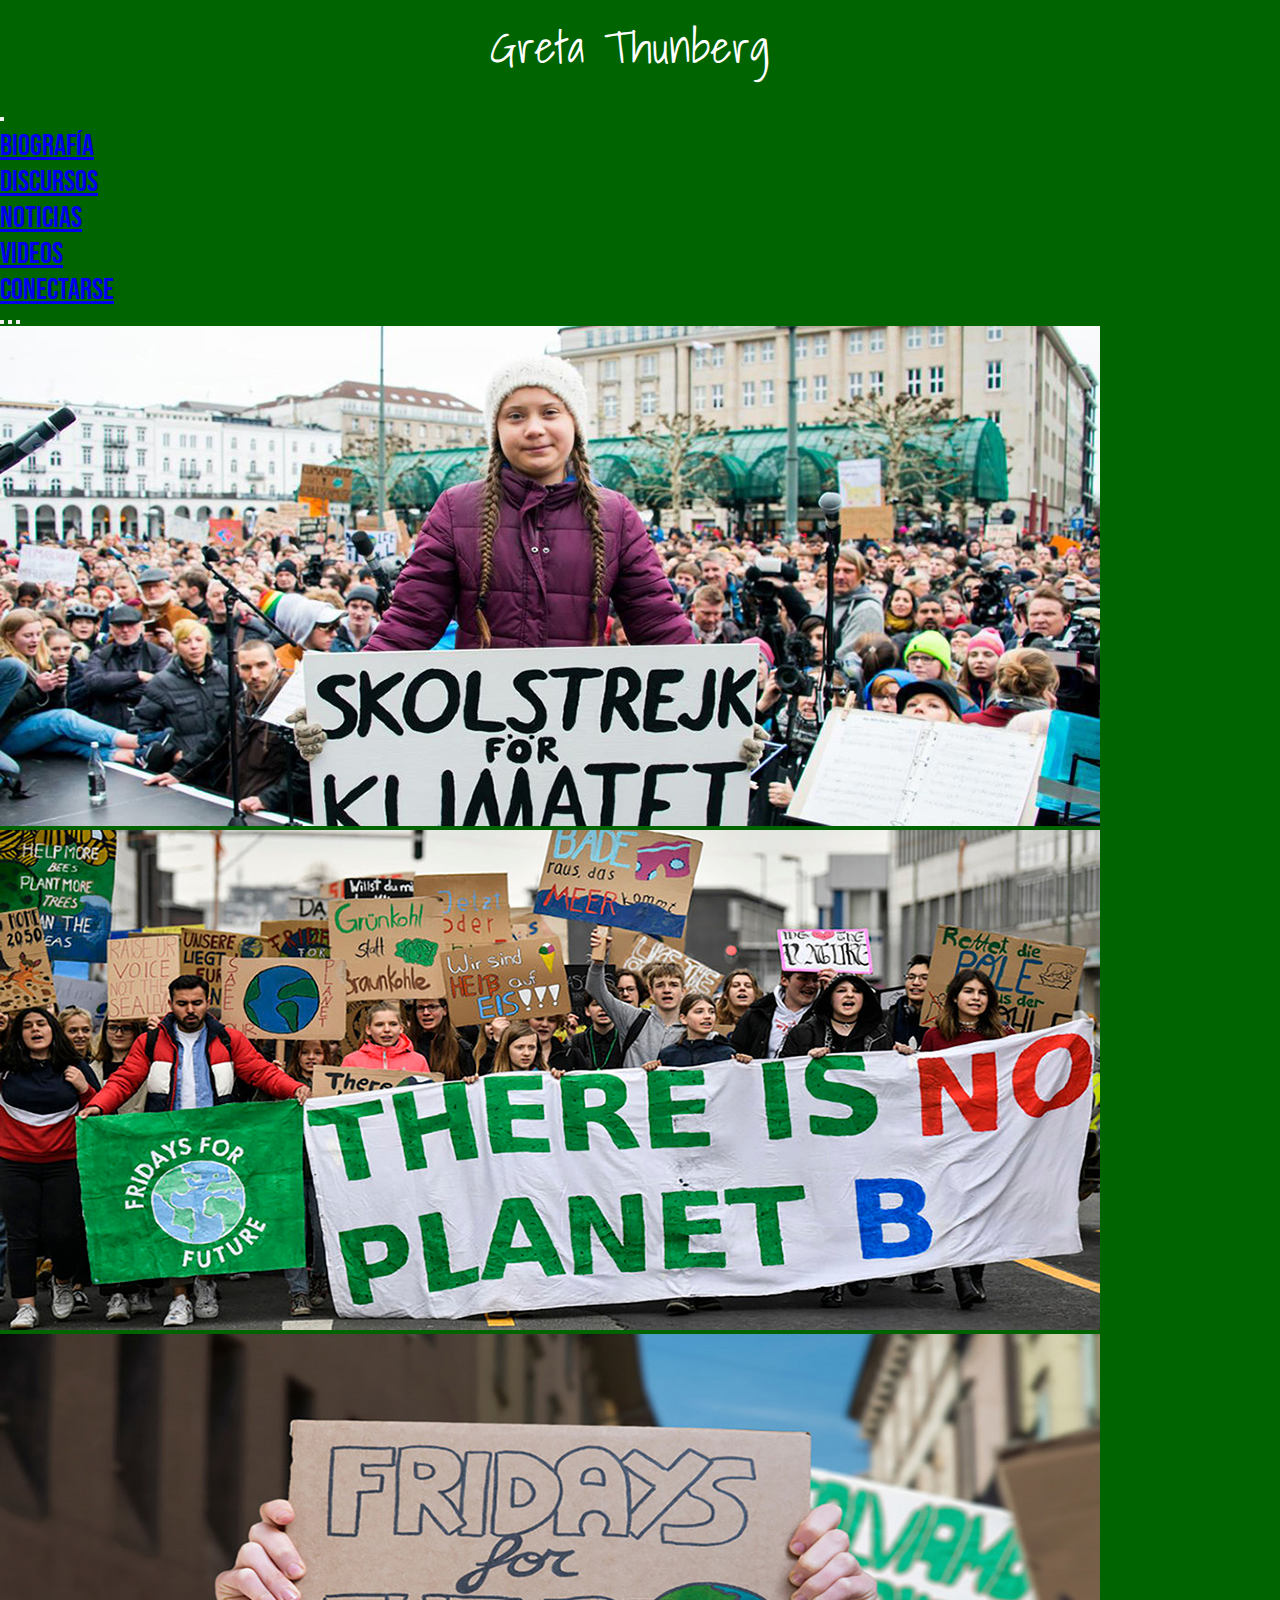
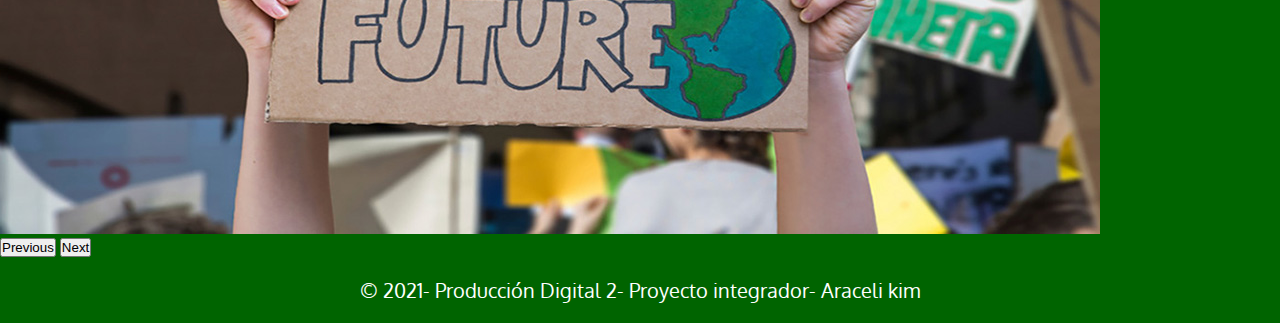
<file: index.html>
<!doctype html>
<html lang="en">
  <head>
    <meta charset="utf-8">
    <meta name="viewport" content="width=device-width, initial-scale=1">
    <link href="https://cdn.jsdelivr.net/npm/bootstrap@5.0.2/dist/css/bootstrap.min.css" rel="stylesheet" integrity="sha384-EVSTQN3/azprG1Anm3QDgpJLIm9Nao0Yz1ztcQTwFspd3yD65VohhpuuCOmLASjC" crossorigin="anonymous">
    <title>Greta Thunberg</title>
	<link href="estilos.css" rel="stylesheet" type="text/css">
	<link rel="preconnect" href="https://fonts.googleapis.com">
    <link rel="preconnect" href="https://fonts.gstatic.com" crossorigin>
    <link href="https://fonts.googleapis.com/css2?family=Bebas+Neue&family=Noto+Sans+JP:wght@500&family=Oxygen:wght@300&family=Shadows+Into+Light&display=swap" rel="stylesheet">
  </head>
<body>
<p class="titulo">Greta Thunberg</p>
<div class="container">
<div class="d-flex justify-content-center">
<div class="float-none">
<nav class="navbar navbar-expand-lg navbar-light" style="background-color:darkgreen;">
  <div class="container-fluid">
    <button class="navbar-toggler" type="button" data-bs-toggle="collapse" data-bs-target="#navbarNav" aria-controls="navbarNav" aria-expanded="false" aria-label="Toggle navigation">
      <span class="navbar-toggler-icon"></span>
    </button>
    <div class="collapse navbar-collapse" id="navbarNav">
      <ul class="navbar-nav">
        <li class="nav-item">
          <a class="nav-link" href="biografia.html">Biografía</a>
        </li>
        <li class="nav-item">
          <a class="nav-link" href="discursos.html">Discursos</a>
        </li>
        <li class="nav-item">
          <a class="nav-link" href="noticias.html">Noticias</a>
        </li>
        <li class="nav-item">
          <a class="nav-link" href="videos.html">Videos</a>
        </li>
		<li class="nav-item">
          <a class="nav-link" href="conectarse.html">Conectarse</a>
        </li>
      </ul>
    </div>
  </div>
</nav>
</div>
</div>
</div>

<div id="carouselExampleIndicators" class="carousel slide" data-bs-ride="carousel">
  <div class="carousel-indicators">
    <button type="button" data-bs-target="#carouselExampleIndicators" data-bs-slide-to="0" class="active" aria-current="true" aria-label="Slide 1"></button>
    <button type="button" data-bs-target="#carouselExampleIndicators" data-bs-slide-to="1" aria-label="Slide 2"></button>
    <button type="button" data-bs-target="#carouselExampleIndicators" data-bs-slide-to="2" aria-label="Slide 3"></button>
  </div>
  <div class="carousel-inner">
    <div class="carousel-item active">
      <img src="foto2.jpeg" class="d-block w-100" alt="foto1">
    </div>
    <div class="carousel-item">
      <img src="foto6.jpeg" class="d-block w-100" alt="foto2">
    </div>
    <div class="carousel-item">
      <img src="foto7.jpg" class="d-block w-100" alt="foto3">
    </div>
  </div>
  <button class="carousel-control-prev" type="button" data-bs-target="#carouselExampleIndicators" data-bs-slide="prev">
    <span class="carousel-control-prev-icon" aria-hidden="true"></span>
    <span class="visually-hidden">Previous</span>
  </button>
  <button class="carousel-control-next" type="button" data-bs-target="#carouselExampleIndicators" data-bs-slide="next">
    <span class="carousel-control-next-icon" aria-hidden="true"></span>
    <span class="visually-hidden">Next</span>
  </button>
	</div>

    <script src="https://cdn.jsdelivr.net/npm/bootstrap@5.0.2/dist/js/bootstrap.bundle.min.js" integrity="sha384-MrcW6ZMFYlzcLA8Nl+NtUVF0sA7MsXsP1UyJoMp4YLEuNSfAP+JcXn/tWtIaxVXM" crossorigin="anonymous"></script>


	
</body>
<footer>&copy 2021- Producción Digital 2- Proyecto integrador- Araceli kim</footer>
</html>
</file>
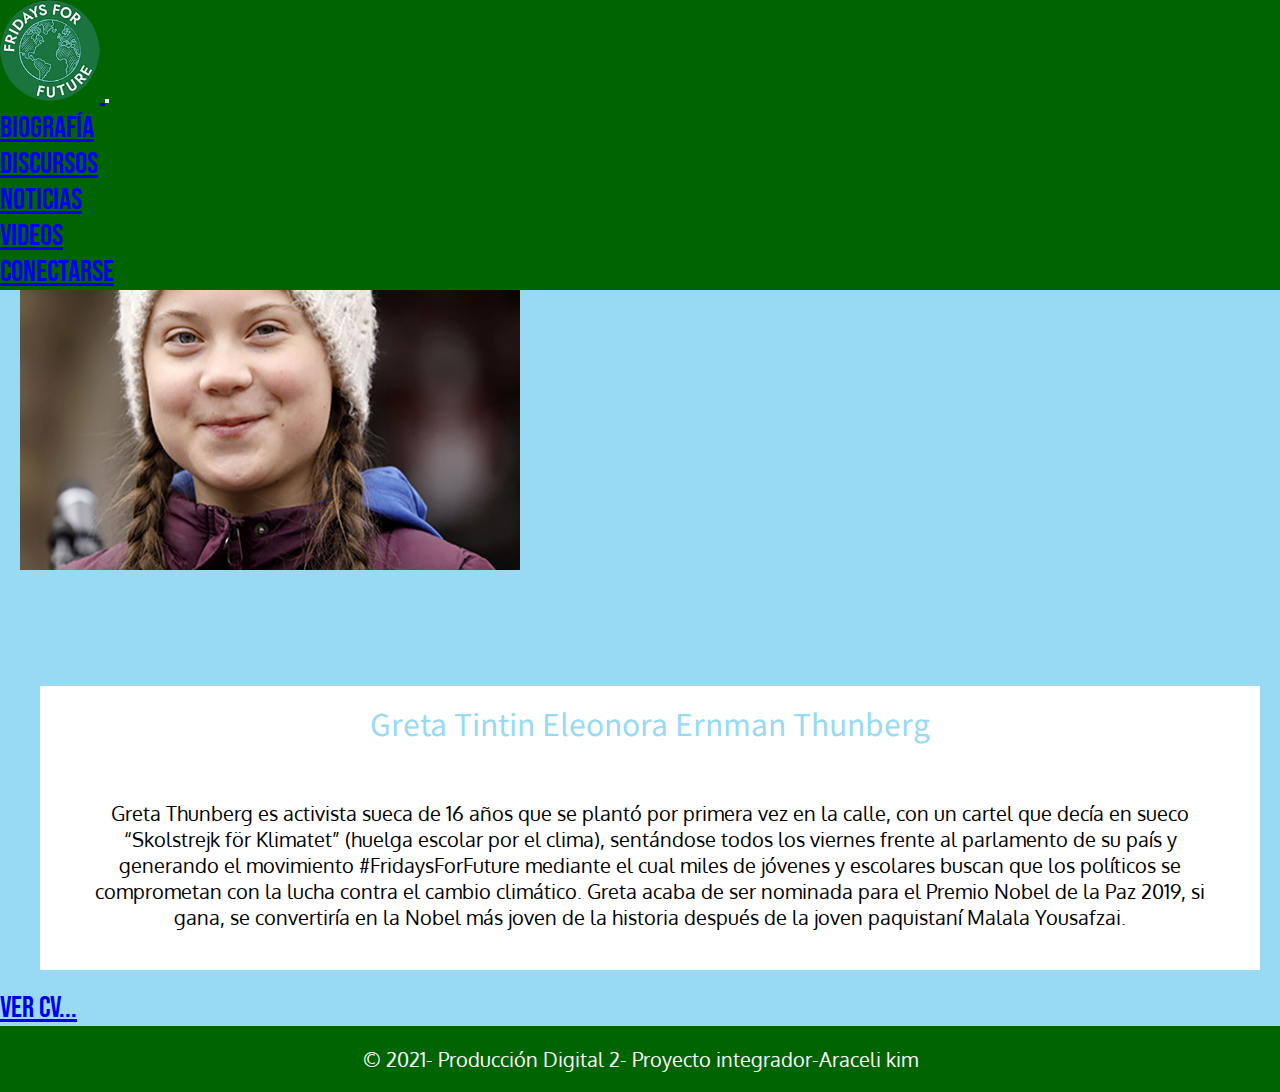
<file: biografia.html>
<!doctype html>
<html lang="en">
  <head>
    <meta charset="utf-8">
    <meta name="viewport" content="width=device-width, initial-scale=1">
    <link href="https://cdn.jsdelivr.net/npm/bootstrap@5.0.2/dist/css/bootstrap.min.css" rel="stylesheet" integrity="sha384-EVSTQN3/azprG1Anm3QDgpJLIm9Nao0Yz1ztcQTwFspd3yD65VohhpuuCOmLASjC" crossorigin="anonymous">
    <title>Greta Thunberg</title>
	<link href="estilos.css" rel="stylesheet" type="text/css">
	  
  </head>
<body class="bodybio">
<header>
<div class="container">
<div class="d-flex justify-content-center">
<div class="float-none">
<div class="position-relative">
<div class="position-absolute top-0 start-0 translate-middle">
</div>
<div class="float-none">
<nav class="navbar navbar-expand-lg navbar-light" style="background-color:darkgreen;">
  <div class="container-fluid">
	  	<a class="navbar-brand" href="index.html">
   <img src="fotopng.png" alt="foto" width="100" height="101">
</a>
    <button class="navbar-toggler" type="button" data-bs-toggle="collapse" data-bs-target="#navbarNav" aria-controls="navbarNav" aria-expanded="false" aria-label="Toggle navigation">
      <span class="navbar-toggler-icon"></span>
    </button>
    <div class="collapse navbar-collapse" id="navbarNav">
      <ul class="navbar-nav">
        <li class="nav-item">
          <a class="nav-link" href="biografia.html">Biografía</a>
        </li>
        <li class="nav-item">
          <a class="nav-link" href="discursos.html">Discursos</a>
        </li>
        <li class="nav-item">
          <a class="nav-link" href="noticias.html">Noticias</a>
        </li>
        <li class="nav-item">
          <a class="nav-link" href="videos.html">Videos</a>
        </li>
		<li class="nav-item">
          <a class="nav-link" href="conectarse.html">Conectarse</a>
        </li>
      </ul>
    </div>
  </div>
</nav>
</div>
</div>
</div>
</div>
</div>
</header>
<div class="container">

	<div class="bio">
	
    <div class="col container">
       <img src="foto3.jpg" alt="fotoo" class="img2">
    </div>
    <div class="col container p">
      <p class="p2">Greta Tintin Eleonora Ernman Thunberg</p>
    	<p class="p1">Greta Thunberg es activista sueca de 16 años que se plantó por primera vez en la calle, con un cartel que decía en sueco “Skolstrejk för Klimatet” (huelga escolar por el clima), sentándose todos los viernes frente al parlamento de su país y generando el movimiento #FridaysForFuture mediante el cual miles de jóvenes y escolares buscan que los políticos se comprometan con la lucha contra el cambio climático. 
		Greta acaba de ser nominada para el Premio Nobel de la Paz 2019, si gana, se convertiría en la Nobel más joven de la historia después de la joven paquistaní Malala Yousafzai.</p>
    </div>
    
  </div>
		<a class="btn btn-primary" href="curri.html" role="button">Ver CV...</a>

</div>

	<script src="https://cdn.jsdelivr.net/npm/bootstrap@5.0.2/dist/js/bootstrap.bundle.min.js" integrity="sha384-MrcW6ZMFYlzcLA8Nl+NtUVF0sA7MsXsP1UyJoMp4YLEuNSfAP+JcXn/tWtIaxVXM" crossorigin="anonymous"></script>


	
</body>
<footer>&copy 2021- Producción Digital 2- Proyecto integrador-Araceli kim</footer>
</html>
</file>
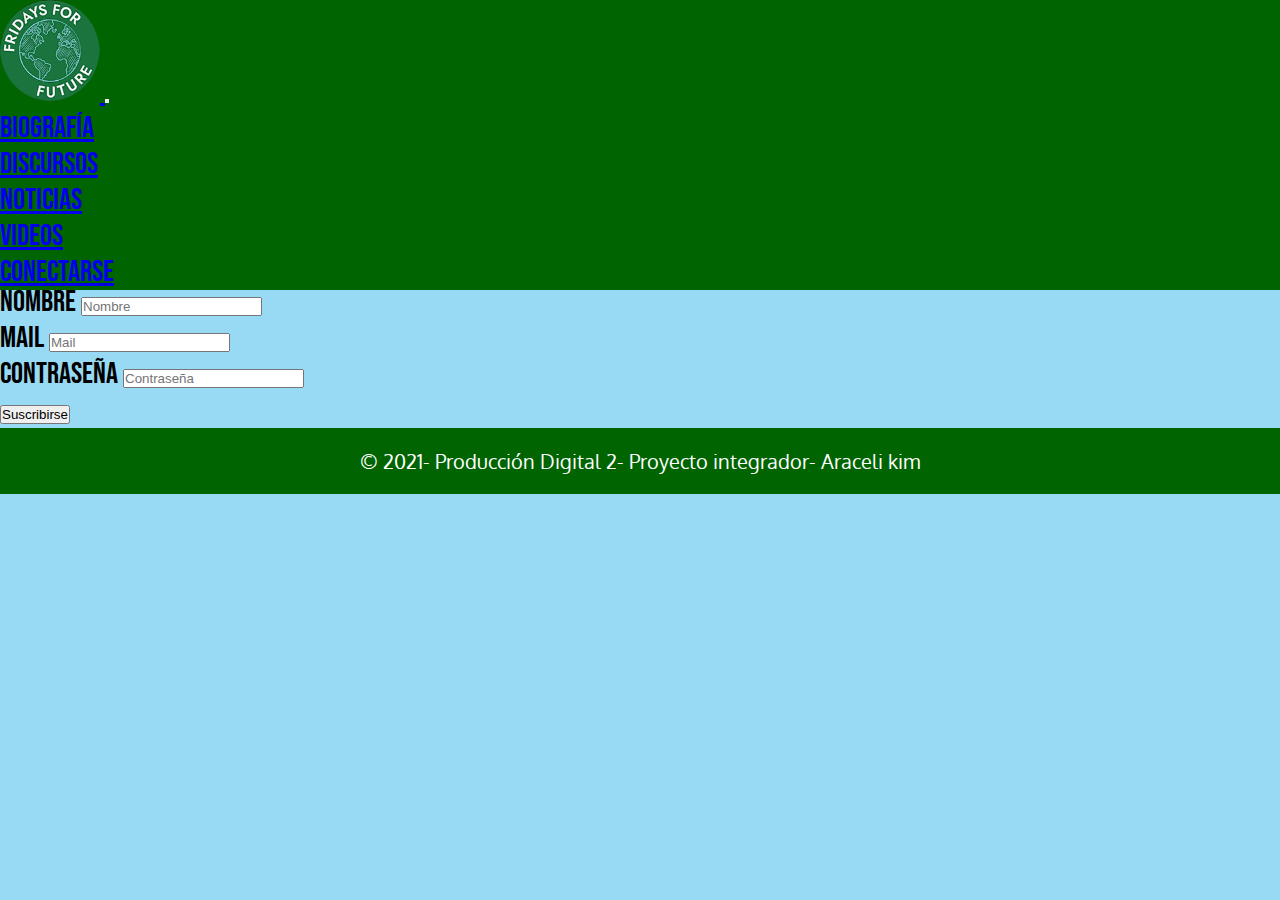
<file: conectarse.html>
<!doctype html>
<html lang="en">
  <head>
    <meta charset="utf-8">
    <meta name="viewport" content="width=device-width, initial-scale=1">
    <link href="https://cdn.jsdelivr.net/npm/bootstrap@5.0.2/dist/css/bootstrap.min.css" rel="stylesheet" integrity="sha384-EVSTQN3/azprG1Anm3QDgpJLIm9Nao0Yz1ztcQTwFspd3yD65VohhpuuCOmLASjC" crossorigin="anonymous">
    <title>Greta Thunberg</title>
	<link href="estilos.css" rel="stylesheet" type="text/css">
  </head>
<body class="bodybio">
<header>
<div class="container">
<div class="d-flex justify-content-center">
<div class="float-none">
<div class="position-relative">
<div class="position-absolute top-0 start-0 translate-middle">
</div>
<div class="float-none">
<nav class="navbar navbar-expand-lg navbar-light" style="background-color:darkgreen;">
  <div class="container-fluid">
	  	<a class="navbar-brand" href="index.html">
   <img src="fotopng.png" alt="foto" width="100" height="101">
</a>
    <button class="navbar-toggler" type="button" data-bs-toggle="collapse" data-bs-target="#navbarNav" aria-controls="navbarNav" aria-expanded="false" aria-label="Toggle navigation">
      <span class="navbar-toggler-icon"></span>
    </button>
    <div class="collapse navbar-collapse" id="navbarNav">
      <ul class="navbar-nav">
        <li class="nav-item">
          <a class="nav-link" href="biografia.html">Biografía</a>
        </li>
        <li class="nav-item">
          <a class="nav-link" href="discursos.html">Discursos</a>
        </li>
        <li class="nav-item">
          <a class="nav-link" href="noticias.html">Noticias</a>
        </li>
        <li class="nav-item">
          <a class="nav-link" href="videos.html">Videos</a>
        </li>
		<li class="nav-item">
          <a class="nav-link" href="conectarse.html">Conectarse</a>
        </li>
      </ul>
    </div>
  </div>
</nav>
</div>
</div>
</div>
</div>
</div>
</header>
<section id="contacto" class="container-fluid my-5">
<div class="container caja">
	<p class="sus">Suscribite para enterarte de más cosas!!!</p>
<form action="" method="post" class="w-50" netlify>
<div class="col-md-7">
  <label for="formGroupExampleInput" class="form-label">Nombre</label>
  <input type="text" class="form-control" id="formGroupExampleInput" required placeholder="Nombre">
</div>
<div class="col-md-7">
  <label for="formGroupExampleInput2" class="form-label">Mail</label>
  <input type="text" class="form-control" id="formGroupExampleInput2" required placeholder="Mail" >
</div>
<div class="col-md-7">
  <label for="formGroupExampleInput3" class="form-label">Contraseña</label>
  <input type="password" class="form-control" id="formGroupExampleInput3" required placeholder="Contraseña">
</div>
<div class="col-12">
    <button type="submit" class="btn btn-outline-success">Suscribirse</button>
</div>
</form>
</div>
</section>


	
	
	
	
<script src="https://cdn.jsdelivr.net/npm/bootstrap@5.0.2/dist/js/bootstrap.bundle.min.js" integrity="sha384-MrcW6ZMFYlzcLA8Nl+NtUVF0sA7MsXsP1UyJoMp4YLEuNSfAP+JcXn/tWtIaxVXM" crossorigin="anonymous"></script>
</body>
<footer>&copy 2021- Producción Digital 2- Proyecto integrador- Araceli kim</footer>
</html>
</file>
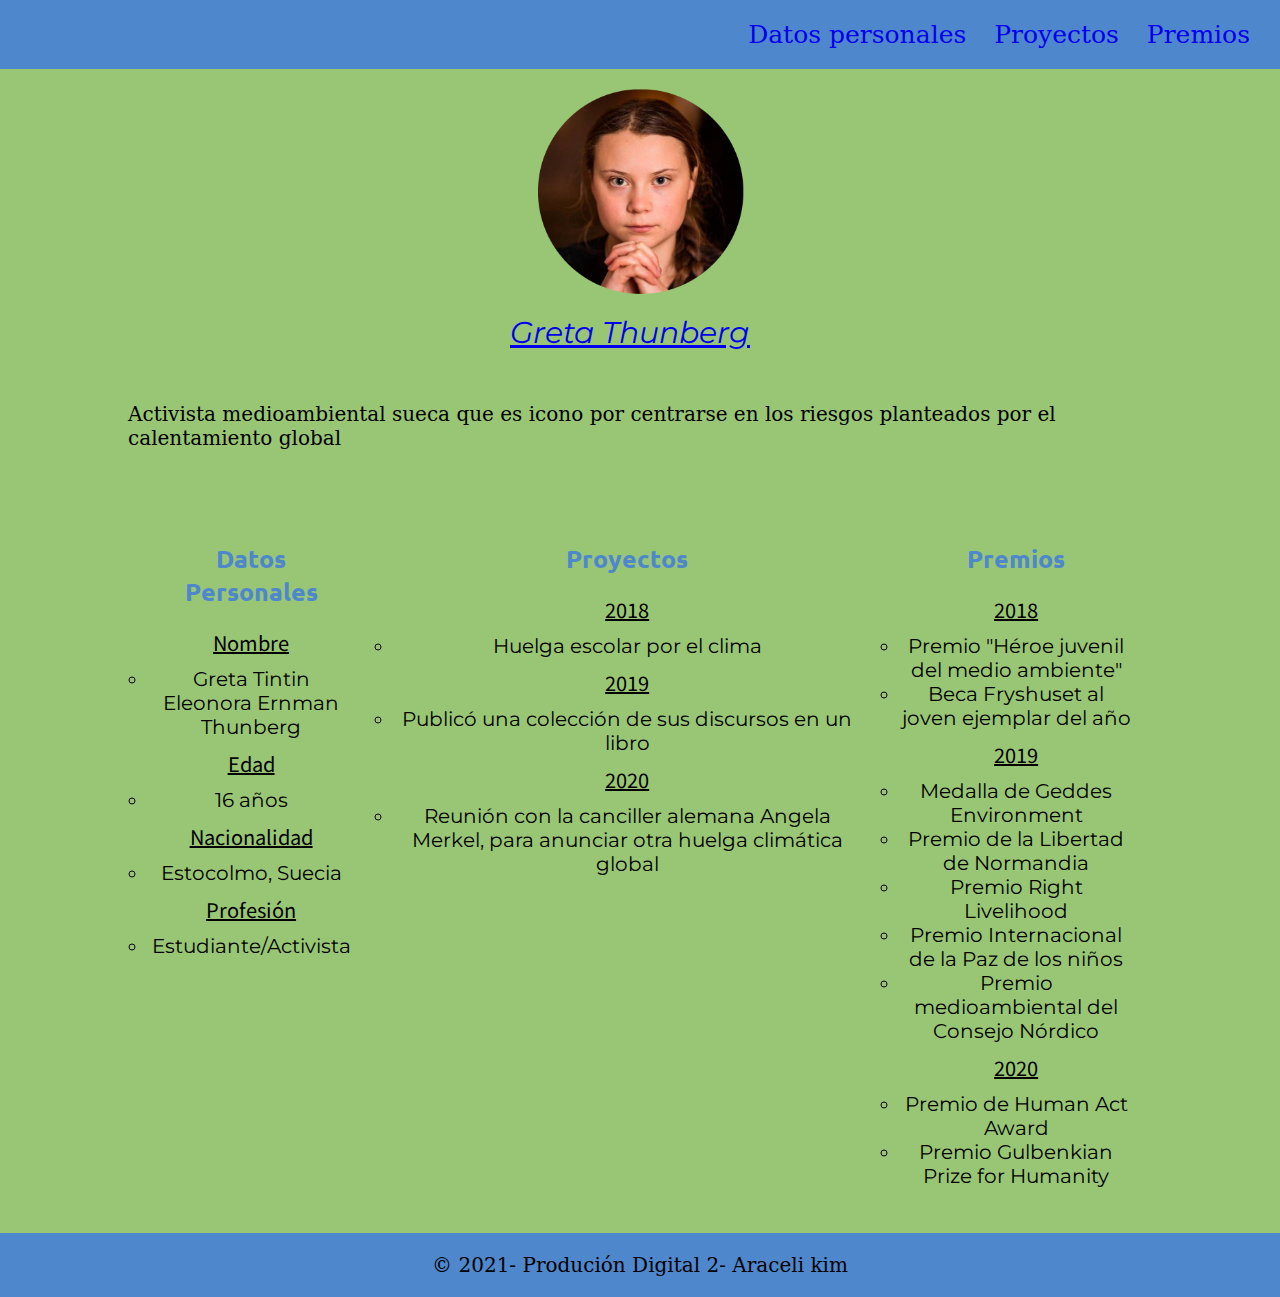
<file: curri.html>
<!doctype html>
<html>
<head>
<meta charset="utf-8">
<meta name = "viewport" content = "width = device-width,initial-scale = 1.0">
<title>Greta Thunberg</title>
<link href="estiloo.css" rel="stylesheet" type="text/css">
<link rel="preconnect" href="https://fonts.gstatic.com">
<link href="https://fonts.googleapis.com/css2?family=Montserrat&family=Noto+Sans+KR:wght@500&family=Ubuntu:wght@700&display=swap" rel="stylesheet">
</head>

<body class="datos">
	<header id="arriba">
		<nav>
			<a href="#datos personales" class="boton">Datos personales</a>
			<a href="#proyectos" class="boton">Proyectos</a>
			<a href="#premios" class="boton">Premios</a>
		</nav>
	</header>
	<div id="contenedor">
   
	<div>
		<img class="imgheader" src="greta3.png" alt="img">
	</div>
	
	<div class="greta">
		<nav>
		<a href="index.html" class="txt">Greta Thunberg</a>
		</nav>
	</div>
	
	<div class="content">
		<p class="texto1">Activista medioambiental sueca que es icono por centrarse en los riesgos planteados por el calentamiento global</p>
	</div>
	<div class="div">
		<div class="uno">
		<h2 class="h" id="datos personales">Datos Personales</h2>
		<ul>
			<p class="p">Nombre</p>
			<li>Greta Tintin Eleonora Ernman Thunberg</li>
			<p class="p">Edad</p>
			<li>16 años</li>
			<p class="p">Nacionalidad</p>
			<li>Estocolmo, Suecia</li>
			<p class="p">Profesión</p>
			<li>Estudiante/Activista</li>
		</ul>
		</div>
		
		<div class="dos">
		<h3 class="h" id="proyectos">Proyectos</h3>
		<ul>
			<p class="p">2018</p>
			<li>Huelga escolar por el clima</li>
			<p class="p">2019</p>
			<li>Publicó una colección de sus discursos en un libro</li>
			<p class="p">2020</p>
			<li>Reunión con la canciller alemana Angela Merkel, para anunciar otra huelga climática global</li>
		</ul>
		</div>
		<div class="tres">
		<h4 class="h" id="premios">Premios</h4>
		<p class="p">2018</p>
		<ul class="ul">
			<li>Premio "Héroe juvenil del medio ambiente"</li>
			<li>Beca Fryshuset al joven ejemplar del año</li>
		</ul>
		<p class="p">2019</p>
		<ul class="ul">
			<li>Medalla de Geddes Environment</li>
			<li>Premio de la Libertad de Normandia</li>
			<li>Premio Right Livelihood</li>
			<li>Premio Internacional de la Paz de los niños</li>
			<li>Premio medioambiental del Consejo Nórdico</li>
		</ul>
		<p class="p">2020</p>
		<ul class="ul">
			<li>Premio de Human Act Award</li>
			<li>Premio Gulbenkian Prize for Humanity</li>
		</ul>
		</div>
		</div>
	</div>

</body>

<footer class="footer">
    &copy 2021- Produción Digital 2- Araceli kim
</footer>
</html>
</file>
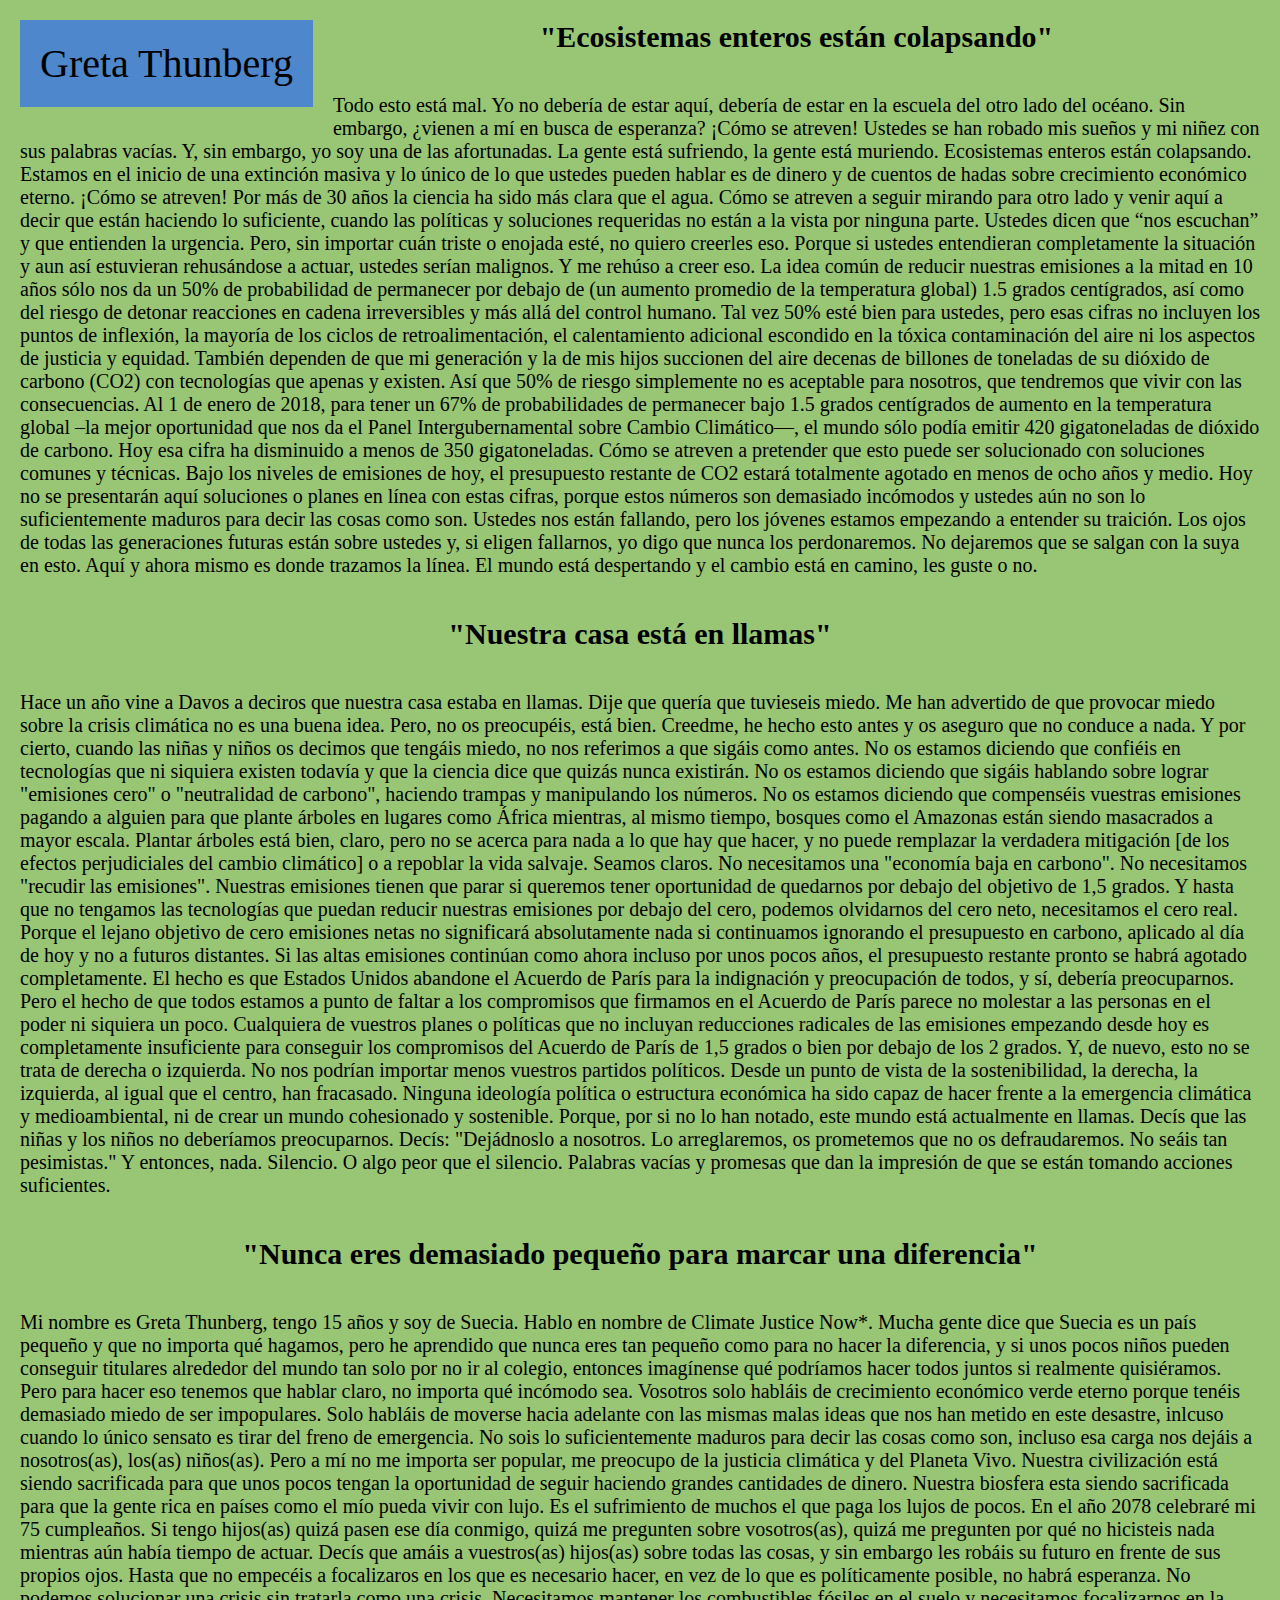
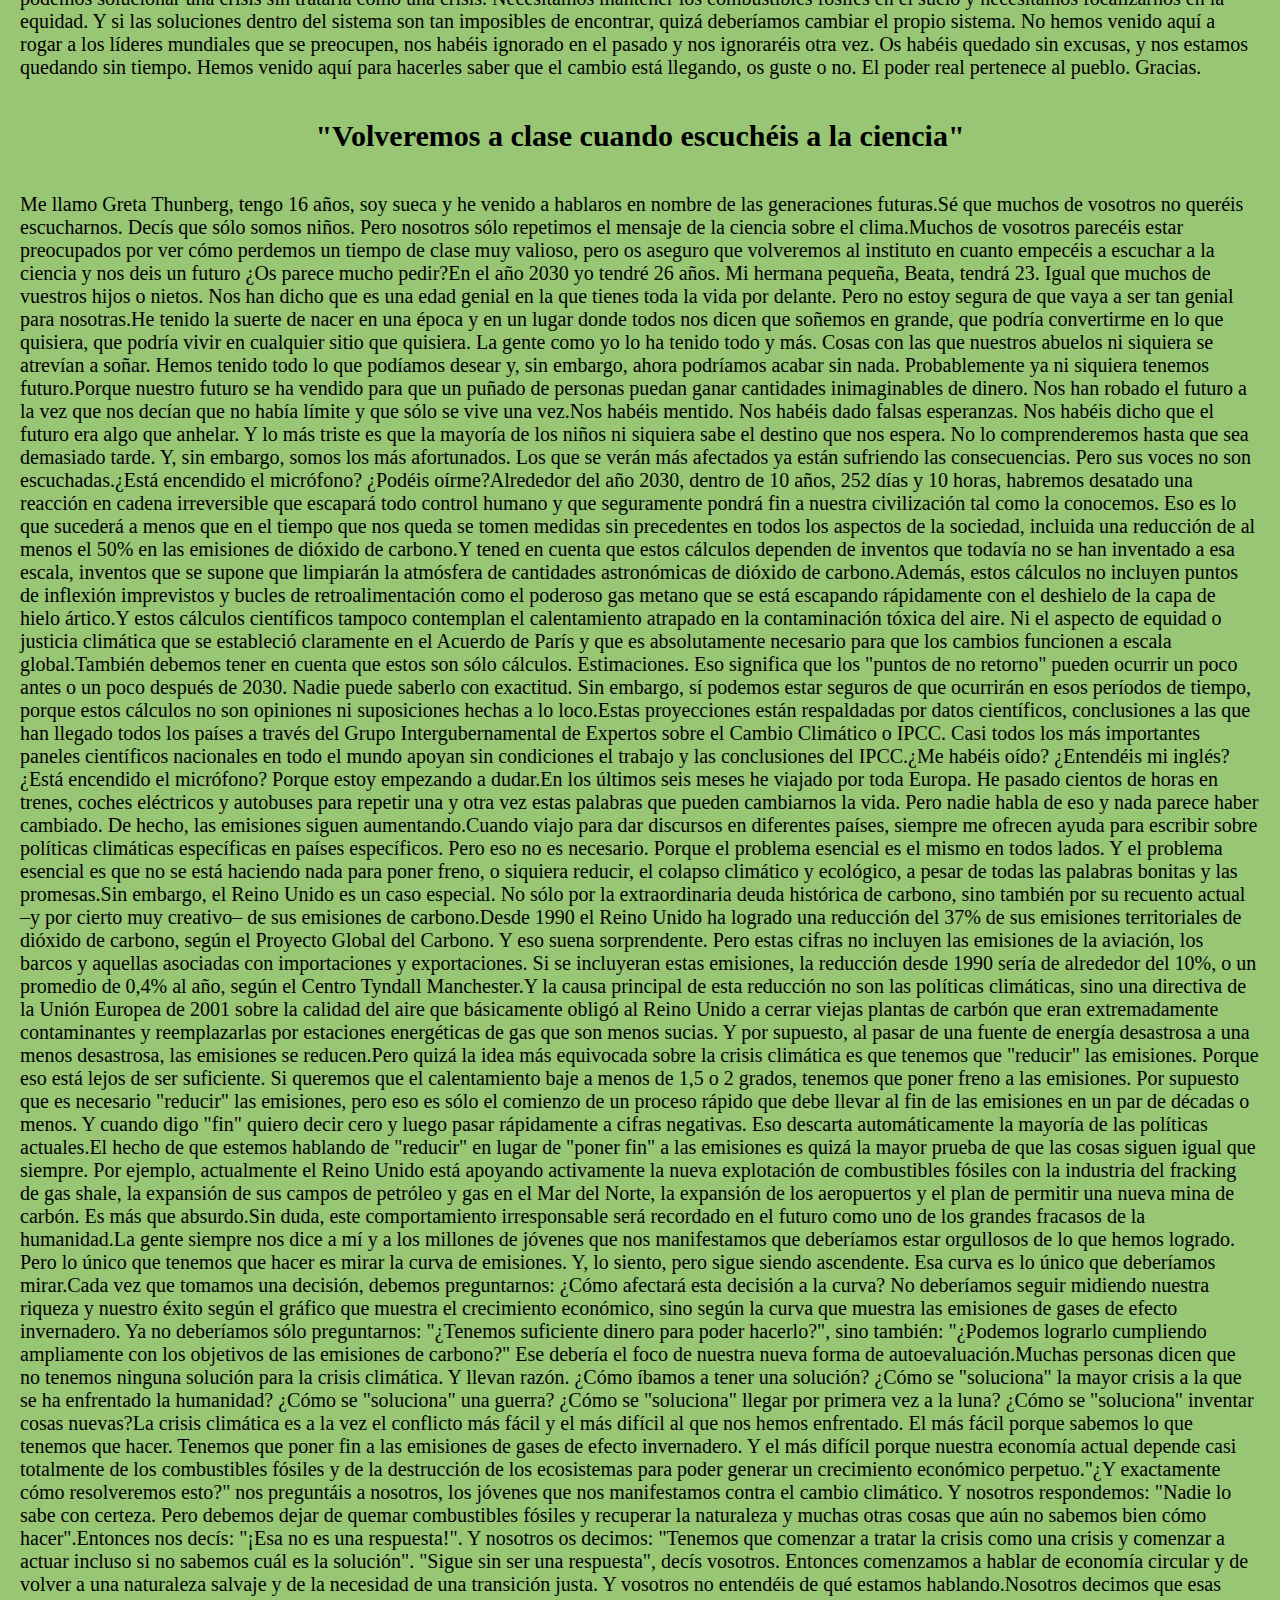
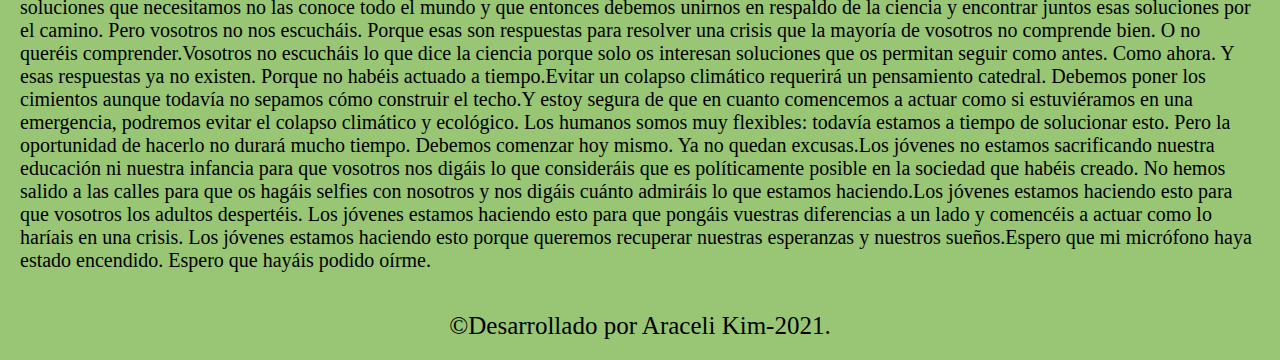
<file: dis.html>
<!doctype html>
<html>
<head>
<meta charset="utf-8">
<meta keywords="html, up, produccion digital">
<title>Greta Thunberg</title>
<link href="estilo.css" rel="stylesheet" type="text/css">
</head>

<body>
	<header>
	   <nav>
		<ul>
			<li class="greta"><a href="discursos.html">Greta Thunberg</a></li>
        </ul>
       </nav>
	</header>
	<section>
		<div>
			<div class="discurso">
				<h1 class="titulo">"Ecosistemas enteros están colapsando"</h1>
				<p class="dis">Todo esto está mal. Yo no debería de estar aquí, debería de estar en la escuela del otro lado del océano. Sin embargo, ¿vienen a mí en busca de esperanza? ¡Cómo se atreven! Ustedes se han robado mis sueños y mi niñez con sus palabras vacías. Y, sin embargo, yo soy una de las afortunadas. La gente está sufriendo, la gente está muriendo. Ecosistemas enteros están colapsando. Estamos en el inicio de una extinción masiva y lo único de lo que ustedes pueden hablar es de dinero y de cuentos de hadas sobre crecimiento económico eterno. ¡Cómo se atreven!
				Por más de 30 años la ciencia ha sido más clara que el agua. Cómo se atreven a seguir mirando para otro lado y venir aquí a decir que están haciendo lo suficiente, cuando las políticas y soluciones requeridas no están a la vista por ninguna parte.
				Ustedes dicen que “nos escuchan” y que entienden la urgencia. Pero, sin importar cuán triste o enojada esté, no quiero creerles eso. Porque si ustedes entendieran completamente la situación y aun así estuvieran rehusándose a actuar, ustedes serían malignos. Y me rehúso a creer eso.
				La idea común de reducir nuestras emisiones a la mitad en 10 años sólo nos da un 50% de probabilidad de permanecer por debajo de (un aumento promedio de la temperatura global) 1.5 grados centígrados, así como del riesgo de detonar reacciones en cadena irreversibles y más allá del control humano.
				Tal vez 50% esté bien para ustedes, pero esas cifras no incluyen los puntos de inflexión, la mayoría de los ciclos de retroalimentación, el calentamiento adicional escondido en la tóxica contaminación del aire ni los aspectos de justicia y equidad. También dependen de que mi generación y la de mis hijos succionen del aire decenas de billones de toneladas de su dióxido de carbono (CO2) con tecnologías que apenas y existen. Así que 50% de riesgo simplemente no es aceptable para nosotros, que tendremos que vivir con las consecuencias.
				Al 1 de enero de 2018, para tener un 67% de probabilidades de permanecer bajo 1.5 grados centígrados de aumento en la temperatura global –la mejor oportunidad que nos da el Panel Intergubernamental sobre Cambio Climático—, el mundo sólo podía emitir 420 gigatoneladas de dióxido de carbono. Hoy esa cifra ha disminuido a menos de 350 gigatoneladas. Cómo se atreven a pretender que esto puede ser solucionado con soluciones comunes y técnicas. Bajo los niveles de emisiones de hoy, el presupuesto restante de CO2 estará totalmente agotado en menos de ocho años y medio.
				Hoy no se presentarán aquí soluciones o planes en línea con estas cifras, porque estos números son demasiado incómodos y ustedes aún no son lo suficientemente maduros para decir las cosas como son.
				Ustedes nos están fallando, pero los jóvenes estamos empezando a entender su traición. Los ojos de todas las generaciones futuras están sobre ustedes y, si eligen fallarnos, yo digo que nunca los perdonaremos. No dejaremos que se salgan con la suya en esto. Aquí y ahora mismo es donde trazamos la línea. El mundo está despertando y el cambio está en camino, les guste o no.
				</p>
			</div>
			<div class="discurso">
				<h1 class="titulo">"Nuestra casa está en llamas"</h1>
				<p class="dis">Hace un año vine a Davos a deciros que nuestra casa estaba en llamas. Dije que quería que tuvieseis miedo. Me han advertido de que provocar miedo sobre la crisis climática no es una buena idea. Pero, no os preocupéis, está bien. Creedme, he hecho esto antes y os aseguro que no conduce a nada.
				Y por cierto, cuando las niñas y niños os decimos que tengáis miedo, no nos referimos a que sigáis como antes.
				No os estamos diciendo que confiéis en tecnologías que ni siquiera existen todavía y que la ciencia dice que quizás nunca existirán. No os estamos diciendo que sigáis hablando sobre lograr "emisiones cero" o "neutralidad de carbono", haciendo trampas y manipulando los números.
				No os estamos diciendo que compenséis vuestras emisiones pagando a alguien para que plante árboles en lugares como África mientras, al mismo tiempo, bosques como el Amazonas están siendo masacrados a mayor escala.
				Plantar árboles está bien, claro, pero no se acerca para nada a lo que hay que hacer, y no puede remplazar la verdadera mitigación [de los efectos perjudiciales del cambio climático] o a repoblar la vida salvaje.
				Seamos claros. No necesitamos una "economía baja en carbono". No necesitamos "recudir las emisiones". Nuestras emisiones tienen que parar si queremos tener oportunidad de quedarnos por debajo del objetivo de 1,5 grados. Y hasta que no tengamos las tecnologías que puedan reducir nuestras emisiones por debajo del cero, podemos olvidarnos del cero neto, necesitamos el cero real.
				Porque el lejano objetivo de cero emisiones netas no significará absolutamente nada si continuamos ignorando el presupuesto en carbono, aplicado al día de hoy y no a futuros distantes. Si las altas emisiones continúan como ahora incluso por unos pocos años, el presupuesto restante pronto se habrá agotado completamente.
				El hecho es que Estados Unidos abandone el Acuerdo de París para la indignación y preocupación de todos, y sí, debería preocuparnos.
				Pero el hecho de que todos estamos a punto de faltar a los compromisos que firmamos en el Acuerdo de París parece no molestar a las personas en el poder ni siquiera un poco.
				Cualquiera de vuestros planes o políticas que no incluyan reducciones radicales de las emisiones empezando desde hoy es completamente insuficiente para conseguir los compromisos del Acuerdo de París de 1,5 grados o bien por debajo de los 2 grados.
				Y, de nuevo, esto no se trata de derecha o izquierda. No nos podrían importar menos vuestros partidos políticos.
				Desde un punto de vista de la sostenibilidad, la derecha, la izquierda, al igual que el centro, han fracasado. Ninguna ideología política o estructura económica ha sido capaz de hacer frente a la emergencia climática y medioambiental, ni de crear un mundo cohesionado y sostenible. Porque, por si no lo han notado, este mundo está actualmente en llamas.
				Decís que las niñas y los niños no deberíamos preocuparnos. Decís: "Dejádnoslo a nosotros. Lo arreglaremos, os prometemos que no os defraudaremos. No seáis tan pesimistas."
				Y entonces, nada. Silencio. O algo peor que el silencio. Palabras vacías y promesas que dan la impresión de que se están tomando acciones suficientes.</p>
			</div>
			<div class="discurso">
				<h1 class="titulo">"Nunca eres demasiado pequeño para marcar una diferencia"</h1>
				<p class="dis">Mi nombre es Greta Thunberg, tengo 15 años y soy de Suecia. Hablo en nombre de Climate Justice Now*. Mucha gente dice que Suecia es un país pequeño y que no importa qué hagamos, pero he aprendido que nunca eres tan pequeño como para no hacer la diferencia, y si unos pocos niños pueden conseguir titulares alrededor del mundo tan solo por no ir al colegio, entonces imagínense qué podríamos hacer todos juntos si realmente quisiéramos. Pero para hacer eso tenemos que hablar claro, no importa qué incómodo sea. Vosotros solo habláis de crecimiento económico verde eterno porque tenéis demasiado miedo de ser impopulares. Solo habláis de moverse hacia adelante con las mismas malas ideas que nos han metido en este desastre, inlcuso cuando lo único sensato es tirar del freno de emergencia. No sois lo suficientemente maduros para decir las cosas como son, incluso esa carga nos dejáis a nosotros(as), los(as) niños(as). Pero a mí no me importa ser popular, me preocupo de la justicia climática y del Planeta Vivo. Nuestra civilización está siendo sacrificada para que unos pocos tengan la oportunidad de seguir haciendo grandes cantidades de dinero. Nuestra biosfera esta siendo sacrificada para que la gente rica en países como el mío pueda vivir con lujo. Es el sufrimiento de muchos el que paga los lujos de pocos. En el año 2078 celebraré mi 75 cumpleaños. Si tengo hijos(as) quizá pasen ese día conmigo, quizá me pregunten sobre vosotros(as), quizá me pregunten por qué no hicisteis nada mientras aún había tiempo de actuar. Decís que amáis a vuestros(as) hijos(as) sobre todas las cosas, y sin embargo les robáis su futuro en frente de sus propios ojos. Hasta que no empecéis a focalizaros en los que es necesario hacer, en vez de lo que es políticamente posible, no habrá esperanza. No podemos solucionar una crisis sin tratarla como una crisis. Necesitamos mantener los combustibles fósiles en el suelo y necesitamos focalizarnos en la equidad. Y si las soluciones dentro del sistema son tan imposibles de encontrar, quizá deberíamos cambiar el propio sistema. No hemos venido aquí a rogar a los líderes mundiales que se preocupen, nos habéis ignorado en el pasado y nos ignoraréis otra vez. Os habéis quedado sin excusas, y nos estamos quedando sin tiempo. Hemos venido aquí para hacerles saber que el cambio está llegando, os guste o no. El poder real pertenece al pueblo. Gracias.</p>
			</div>
		<div class="discurso">
				<h1 class="titulo">"Volveremos a clase cuando escuchéis a la ciencia"</h1>
				<p class="dis">Me llamo Greta Thunberg, tengo 16 años, soy sueca y he venido a hablaros en nombre de las generaciones futuras.Sé que muchos de vosotros no queréis escucharnos. Decís que sólo somos niños. Pero nosotros sólo repetimos el mensaje de la ciencia sobre el clima.Muchos de vosotros parecéis estar preocupados por ver cómo perdemos un tiempo de clase muy valioso, pero os aseguro que volveremos al instituto en cuanto empecéis a escuchar a la ciencia y nos deis un futuro ¿Os parece mucho pedir?En el año 2030 yo tendré 26 años. Mi hermana pequeña, Beata, tendrá 23. Igual que muchos de vuestros hijos o nietos. Nos han dicho que es una edad genial en la que tienes toda la vida por delante. Pero no estoy segura de que vaya a ser tan genial para nosotras.He tenido la suerte de nacer en una época y en un lugar donde todos nos dicen que soñemos en grande, que podría convertirme en lo que quisiera, que podría vivir en cualquier sitio que quisiera. La gente como yo lo ha tenido todo y más. Cosas con las que nuestros abuelos ni siquiera se atrevían a soñar. Hemos tenido todo lo que podíamos desear y, sin embargo, ahora podríamos acabar sin nada. Probablemente ya ni siquiera tenemos futuro.Porque nuestro futuro se ha vendido para que un puñado de personas puedan ganar cantidades inimaginables de dinero. Nos han robado el futuro a la vez que nos decían que no había límite y que sólo se vive una vez.Nos habéis mentido. Nos habéis dado falsas esperanzas. Nos habéis dicho que el futuro era algo que anhelar. Y lo más triste es que la mayoría de los niños ni siquiera sabe el destino que nos espera. No lo comprenderemos hasta que sea demasiado tarde. Y, sin embargo, somos los más afortunados. Los que se verán más afectados ya están sufriendo las consecuencias. Pero sus voces no son escuchadas.¿Está encendido el micrófono? ¿Podéis oírme?Alrededor del año 2030, dentro de 10 años, 252 días y 10 horas, habremos desatado una reacción en cadena irreversible que escapará todo control humano y que seguramente pondrá fin a nuestra civilización tal como la conocemos. Eso es lo que sucederá a menos que en el tiempo que nos queda se tomen medidas sin precedentes en todos los aspectos de la sociedad, incluida una reducción de al menos el 50% en las emisiones de dióxido de carbono.Y tened en cuenta que estos cálculos dependen de inventos que todavía no se han inventado a esa escala, inventos que se supone que limpiarán la atmósfera de cantidades astronómicas de dióxido de carbono.Además, estos cálculos no incluyen puntos de inflexión imprevistos y bucles de retroalimentación como el poderoso gas metano que se está escapando rápidamente con el deshielo de la capa de hielo ártico.Y estos cálculos científicos tampoco contemplan el calentamiento atrapado en la contaminación tóxica del aire. Ni el aspecto de equidad o justicia climática que se estableció claramente en el Acuerdo de París y que es absolutamente necesario para que los cambios funcionen a escala global.También debemos tener en cuenta que estos son sólo cálculos. Estimaciones. Eso significa que los "puntos de no retorno" pueden ocurrir un poco antes o un poco después de 2030. Nadie puede saberlo con exactitud. Sin embargo, sí podemos estar seguros de que ocurrirán en esos períodos de tiempo, porque estos cálculos no son opiniones ni suposiciones hechas a lo loco.Estas proyecciones están respaldadas por datos científicos, conclusiones a las que han llegado todos los países a través del Grupo Intergubernamental de Expertos sobre el Cambio Climático o IPCC. Casi todos los más importantes paneles científicos nacionales en todo el mundo apoyan sin condiciones el trabajo y las conclusiones del IPCC.¿Me habéis oído? ¿Entendéis mi inglés? ¿Está encendido el micrófono? Porque estoy empezando a dudar.En los últimos seis meses he viajado por toda Europa. He pasado cientos de horas en trenes, coches eléctricos y autobuses para repetir una y otra vez estas palabras que pueden cambiarnos la vida. Pero nadie habla de eso y nada parece haber cambiado. De hecho, las emisiones siguen aumentando.Cuando viajo para dar discursos en diferentes países, siempre me ofrecen ayuda para escribir sobre políticas climáticas específicas en países específicos. Pero eso no es necesario. Porque el problema esencial es el mismo en todos lados. Y el problema esencial es que no se está haciendo nada para poner freno, o siquiera reducir, el colapso climático y ecológico, a pesar de todas las palabras bonitas y las promesas.Sin embargo, el Reino Unido es un caso especial. No sólo por la extraordinaria deuda histórica de carbono, sino también por su recuento actual –y por cierto muy creativo– de sus emisiones de carbono.Desde 1990 el Reino Unido ha logrado una reducción del 37% de sus emisiones territoriales de dióxido de carbono, según el Proyecto Global del Carbono. Y eso suena sorprendente. Pero estas cifras no incluyen las emisiones de la aviación, los barcos y aquellas asociadas con importaciones y exportaciones. Si se incluyeran estas emisiones, la reducción desde 1990 sería de alrededor del 10%, o un promedio de 0,4% al año, según el Centro Tyndall Manchester.Y la causa principal de esta reducción no son las políticas climáticas, sino una directiva de la Unión Europea de 2001 sobre la calidad del aire que básicamente obligó al Reino Unido a cerrar viejas plantas de carbón que eran extremadamente contaminantes y reemplazarlas por estaciones energéticas de gas que son menos sucias. Y por supuesto, al pasar de una fuente de energía desastrosa a una menos desastrosa, las emisiones se reducen.Pero quizá la idea más equivocada sobre la crisis climática es que tenemos que "reducir" las emisiones. Porque eso está lejos de ser suficiente. Si queremos que el calentamiento baje a menos de 1,5 o 2 grados, tenemos que poner freno a las emisiones. Por supuesto que es necesario "reducir" las emisiones, pero eso es sólo el comienzo de un proceso rápido que debe llevar al fin de las emisiones en un par de décadas o menos. Y cuando digo "fin" quiero decir cero y luego pasar rápidamente a cifras negativas. Eso descarta automáticamente la mayoría de las políticas actuales.El hecho de que estemos hablando de "reducir" en lugar de "poner fin" a las emisiones es quizá la mayor prueba de que las cosas siguen igual que siempre. Por ejemplo, actualmente el Reino Unido está apoyando activamente la nueva explotación de combustibles fósiles con la industria del fracking de gas shale, la expansión de sus campos de petróleo y gas en el Mar del Norte, la expansión de los aeropuertos y el plan de permitir una nueva mina de carbón. Es más que absurdo.Sin duda, este comportamiento irresponsable será recordado en el futuro como uno de los grandes fracasos de la humanidad.La gente siempre nos dice a mí y a los millones de jóvenes que nos manifestamos que deberíamos estar orgullosos de lo que hemos logrado. Pero lo único que tenemos que hacer es mirar la curva de emisiones. Y, lo siento, pero sigue siendo ascendente. Esa curva es lo único que deberíamos mirar.Cada vez que tomamos una decisión, debemos preguntarnos: ¿Cómo afectará esta decisión a la curva? No deberíamos seguir midiendo nuestra riqueza y nuestro éxito según el gráfico que muestra el crecimiento económico, sino según la curva que muestra las emisiones de gases de efecto invernadero. Ya no deberíamos sólo preguntarnos: "¿Tenemos suficiente dinero para poder hacerlo?", sino también: "¿Podemos lograrlo cumpliendo ampliamente con los objetivos de las emisiones de carbono?" Ese debería el foco de nuestra nueva forma de autoevaluación.Muchas personas dicen que no tenemos ninguna solución para la crisis climática. Y llevan razón. ¿Cómo íbamos a tener una solución? ¿Cómo se "soluciona" la mayor crisis a la que se ha enfrentado la humanidad? ¿Cómo se "soluciona" una guerra? ¿Cómo se "soluciona" llegar por primera vez a la luna? ¿Cómo se "soluciona" inventar cosas nuevas?La crisis climática es a la vez el conflicto más fácil y el más difícil al que nos hemos enfrentado. El más fácil porque sabemos lo que tenemos que hacer. Tenemos que poner fin a las emisiones de gases de efecto invernadero. Y el más difícil porque nuestra economía actual depende casi totalmente de los combustibles fósiles y de la destrucción de los ecosistemas para poder generar un crecimiento económico perpetuo."¿Y exactamente cómo resolveremos esto?" nos preguntáis a nosotros, los jóvenes que nos manifestamos contra el cambio climático. Y nosotros respondemos: "Nadie lo sabe con certeza. Pero debemos dejar de quemar combustibles fósiles y recuperar la naturaleza y muchas otras cosas que aún no sabemos bien cómo hacer".Entonces nos decís: "¡Esa no es una respuesta!". Y nosotros os decimos: "Tenemos que comenzar a tratar la crisis como una crisis y comenzar a actuar incluso si no sabemos cuál es la solución". "Sigue sin ser una respuesta", decís vosotros. Entonces comenzamos a hablar de economía circular y de volver a una naturaleza salvaje y de la necesidad de una transición justa. Y vosotros no entendéis de qué estamos hablando.Nosotros decimos que esas soluciones que necesitamos no las conoce todo el mundo y que entonces debemos unirnos en respaldo de la ciencia y encontrar juntos esas soluciones por el camino. Pero vosotros no nos escucháis. Porque esas son respuestas para resolver una crisis que la mayoría de vosotros no comprende bien. O no queréis comprender.Vosotros no escucháis lo que dice la ciencia porque solo os interesan soluciones que os permitan seguir como antes. Como ahora. Y esas respuestas ya no existen. Porque no habéis actuado a tiempo.Evitar un colapso climático requerirá un pensamiento catedral. Debemos poner los cimientos aunque todavía no sepamos cómo construir el techo.Y estoy segura de que en cuanto comencemos a actuar como si estuviéramos en una emergencia, podremos evitar el colapso climático y ecológico. Los humanos somos muy flexibles: todavía estamos a tiempo de solucionar esto. Pero la oportunidad de hacerlo no durará mucho tiempo. Debemos comenzar hoy mismo. Ya no quedan excusas.Los jóvenes no estamos sacrificando nuestra educación ni nuestra infancia para que vosotros nos digáis lo que consideráis que es políticamente posible en la sociedad que habéis creado. No hemos salido a las calles para que os hagáis selfies con nosotros y nos digáis cuánto admiráis lo que estamos haciendo.Los jóvenes estamos haciendo esto para que vosotros los adultos despertéis. Los jóvenes estamos haciendo esto para que pongáis vuestras diferencias a un lado y comencéis a actuar como lo haríais en una crisis. Los jóvenes estamos haciendo esto porque queremos recuperar nuestras esperanzas y nuestros sueños.Espero que mi micrófono haya estado encendido. Espero que hayáis podido oírme.</p>
	    </div>
		</div>
	</section>
	<footer>
			<p class="copyright">&copy;Desarrollado por Araceli Kim-2021.</p>
		</footer>
</body>
</html>
</file>
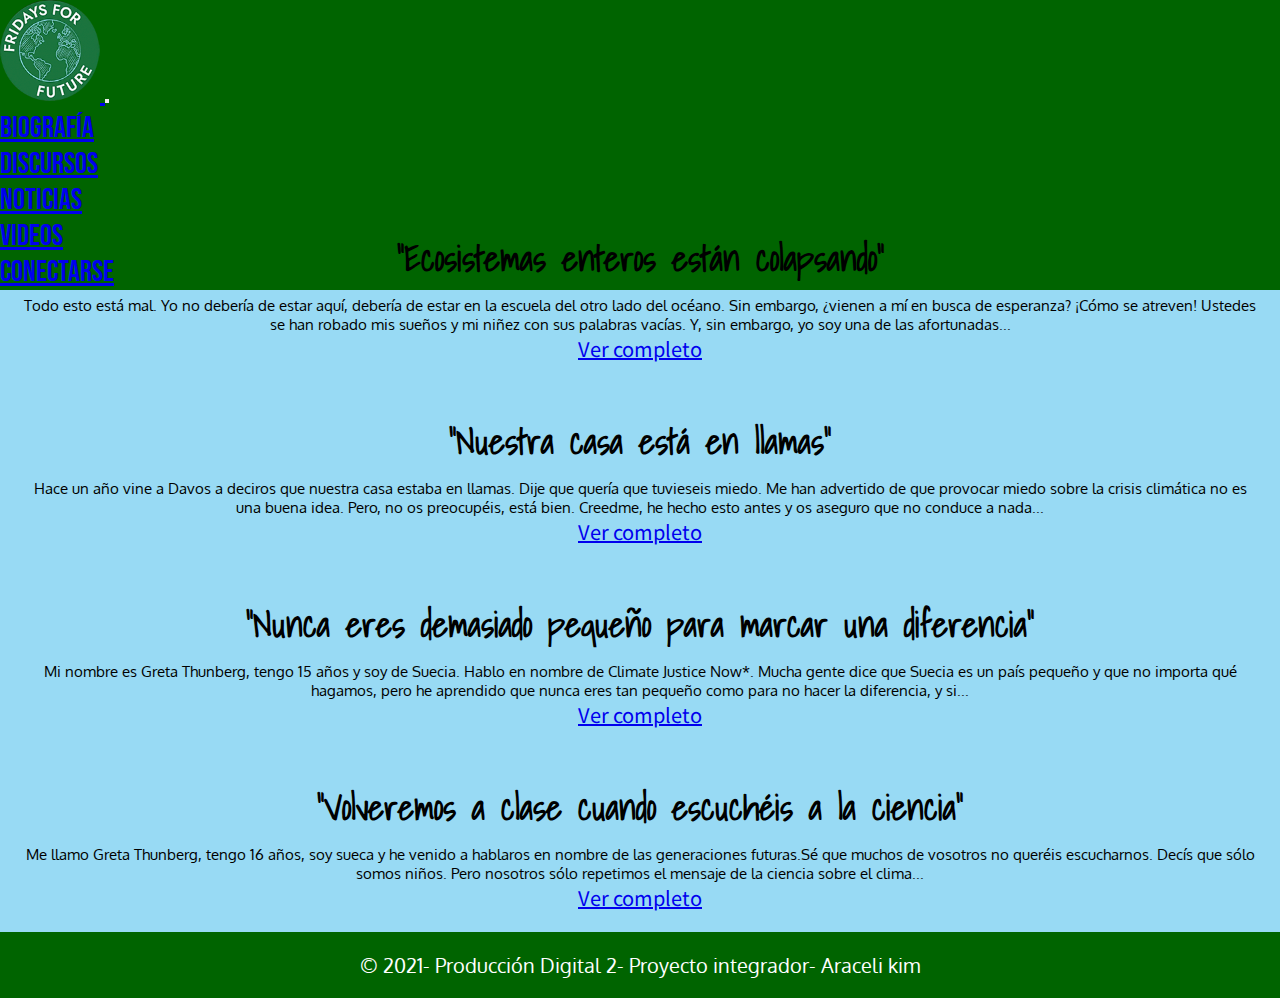
<file: discursos.html>
<!doctype html>
<html lang="en">
  <head>
    <meta charset="utf-8">
    <meta name="viewport" content="width=device-width, initial-scale=1">
    <link href="https://cdn.jsdelivr.net/npm/bootstrap@5.0.2/dist/css/bootstrap.min.css" rel="stylesheet" integrity="sha384-EVSTQN3/azprG1Anm3QDgpJLIm9Nao0Yz1ztcQTwFspd3yD65VohhpuuCOmLASjC" crossorigin="anonymous">
    <title>Greta Thunberg</title>
	<link href="estilos.css" rel="stylesheet" type="text/css">
  </head>
<body class="bodybio">
<header>
<div class="container">
<div class="d-flex justify-content-center">
<div class="float-none">
<div class="position-relative">
<div class="position-absolute top-0 start-0 translate-middle">
</div>
<div class="float-none">
<nav class="navbar navbar-expand-lg navbar-light" style="background-color:darkgreen;">
  <div class="container-fluid">
	  	<a class="navbar-brand" href="index.html">
   <img src="fotopng.png" alt="foto" width="100" height="101">
</a>
    <button class="navbar-toggler" type="button" data-bs-toggle="collapse" data-bs-target="#navbarNav" aria-controls="navbarNav" aria-expanded="false" aria-label="Toggle navigation">
      <span class="navbar-toggler-icon"></span>
    </button>
    <div class="collapse navbar-collapse" id="navbarNav">
      <ul class="navbar-nav">
        <li class="nav-item">
          <a class="nav-link" href="biografia.html">Biografía</a>
        </li>
        <li class="nav-item">
          <a class="nav-link" href="discursos.html">Discursos</a>
        </li>
        <li class="nav-item">
          <a class="nav-link" href="noticias.html">Noticias</a>
        </li>
        <li class="nav-item">
          <a class="nav-link" href="videos.html">Videos</a>
        </li>
		<li class="nav-item">
          <a class="nav-link" href="conectarse.html">Conectarse</a>
        </li>
      </ul>
    </div>
  </div>
</nav>
</div>
</div>
</div>
</div>
</div>
</header>
<div class="container">
  <div class="row">
    <div class="col">
<div class="card">
  <div class="card-body">
    <h5 class="card-title">"Ecosistemas enteros están colapsando"</h5>
    <p class="card-text">Todo esto está mal. Yo no debería de estar aquí, debería de estar en la escuela del otro lado del océano. Sin embargo, ¿vienen a mí en busca de esperanza? ¡Cómo se atreven! Ustedes se han robado mis sueños y mi niñez con sus palabras vacías. Y, sin embargo, yo soy una de las afortunadas...</p>
    <a href="dis.html" class="btn btn-primary">Ver completo</a>
  </div>
</div>
    </div>
    <div class="col">
      <div class="card">
  <div class="card-body">
    <h5 class="card-title">"Nuestra casa está en llamas"</h5>
    <p class="card-text">Hace un año vine a Davos a deciros que nuestra casa estaba en llamas. Dije que quería que tuvieseis miedo. Me han advertido de que provocar miedo sobre la crisis climática no es una buena idea. Pero, no os preocupéis, está bien. Creedme, he hecho esto antes y os aseguro que no conduce a nada...</p>
    <a href="dis.html" class="btn btn-primary">Ver completo</a>
  </div>
</div>
    </div>
    <div class="col">
   <div class="card">
  <div class="card-body">
    <h5 class="card-title">"Nunca eres demasiado pequeño para marcar una diferencia"</h5>
    <p class="card-text">Mi nombre es Greta Thunberg, tengo 15 años y soy de Suecia. Hablo en nombre de Climate Justice Now*. Mucha gente dice que Suecia es un país pequeño y que no importa qué hagamos, pero he aprendido que nunca eres tan pequeño como para no hacer la diferencia, y si...</p>
    <a href="dis.html" class="btn btn-primary">Ver completo</a>
  </div>
</div>
    </div>
<div class="col">
 <div class="card">
    <div class="card-body">
    <h5 class="card-title">"Volveremos a clase cuando escuchéis a la ciencia"</h5>
    <p class="card-text">Me llamo Greta Thunberg, tengo 16 años, soy sueca y he venido a hablaros en nombre de las generaciones futuras.Sé que muchos de vosotros no queréis escucharnos. Decís que sólo somos niños. Pero nosotros sólo repetimos el mensaje de la ciencia sobre el clima...</p>
    <a href="dis.html" class="btn btn-primary">Ver completo</a>
    </div>
</div>
</div>
</div>
</div>
	
	
	<script src="https://cdn.jsdelivr.net/npm/bootstrap@5.0.2/dist/js/bootstrap.bundle.min.js" integrity="sha384-MrcW6ZMFYlzcLA8Nl+NtUVF0sA7MsXsP1UyJoMp4YLEuNSfAP+JcXn/tWtIaxVXM" crossorigin="anonymous"></script>


	
</body>
<footer>&copy 2021- Producción Digital 2- Proyecto integrador- Araceli kim</footer>
</html>
</file>
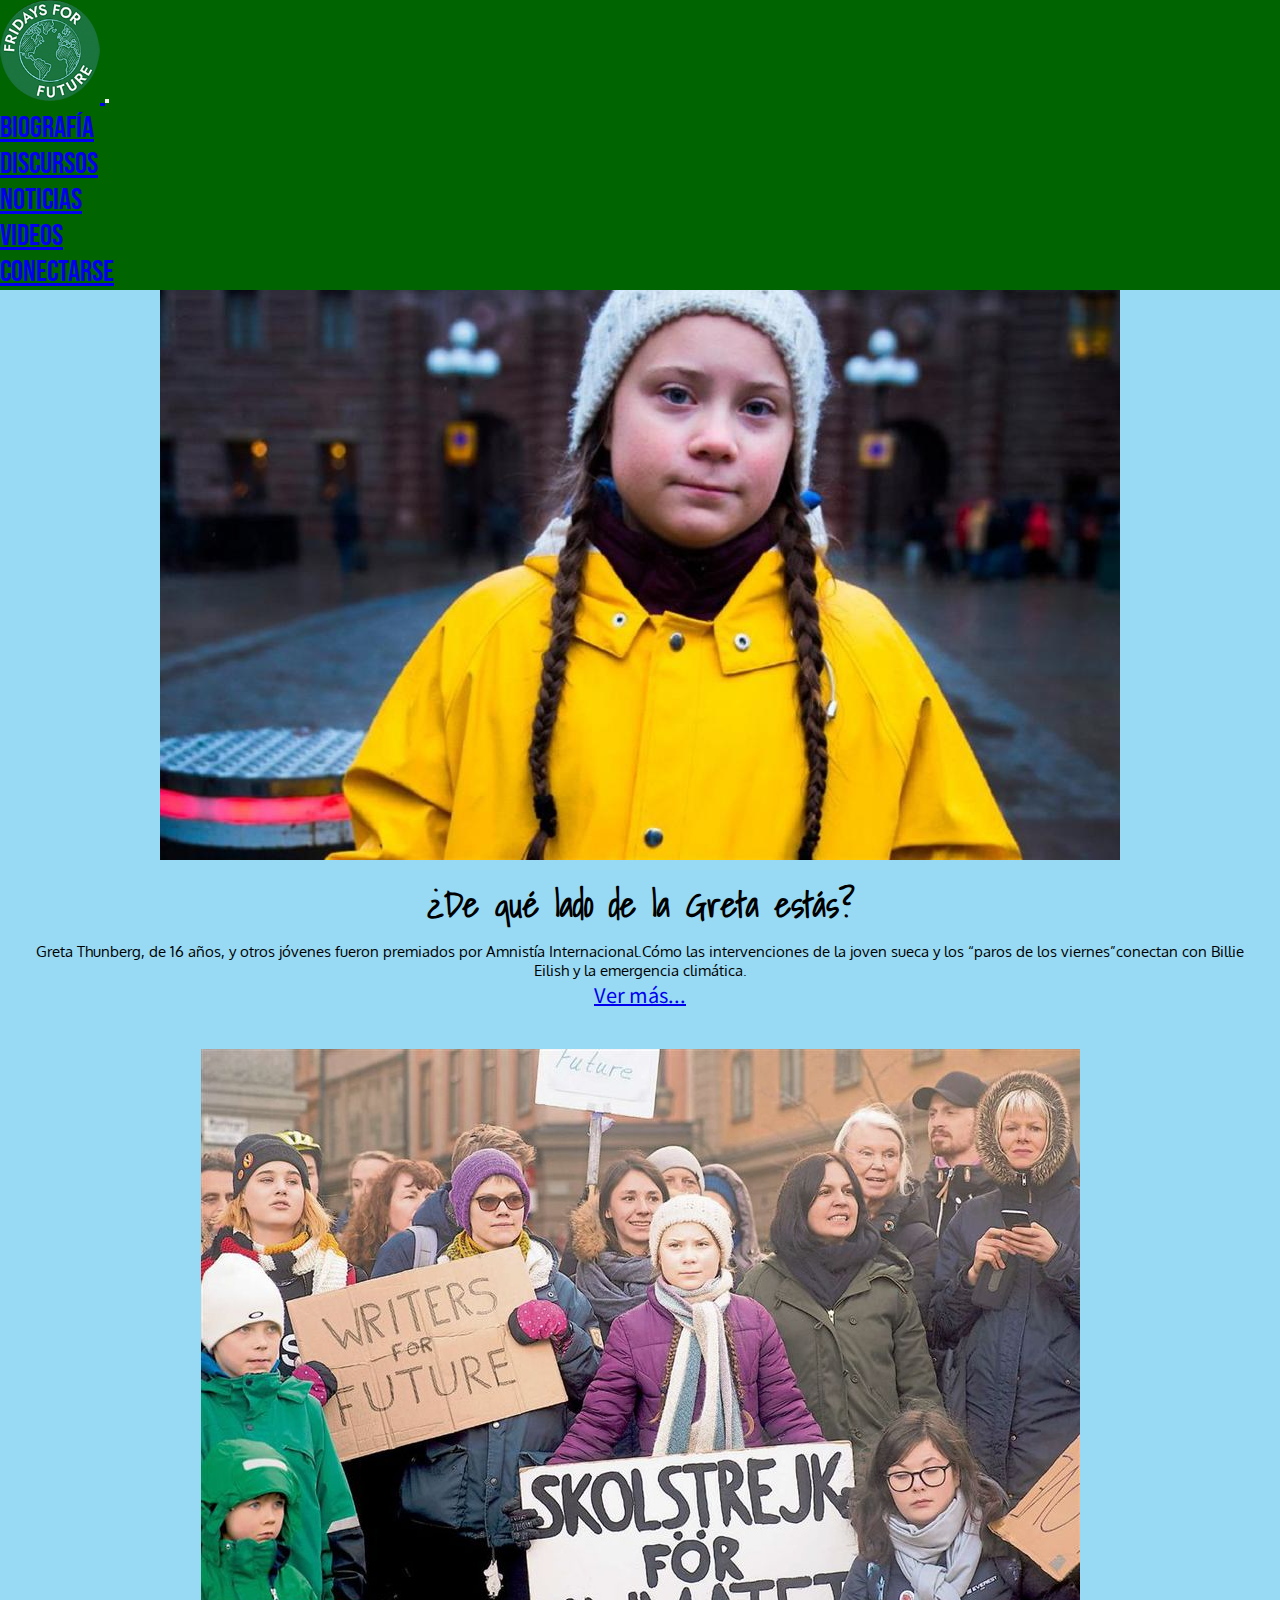
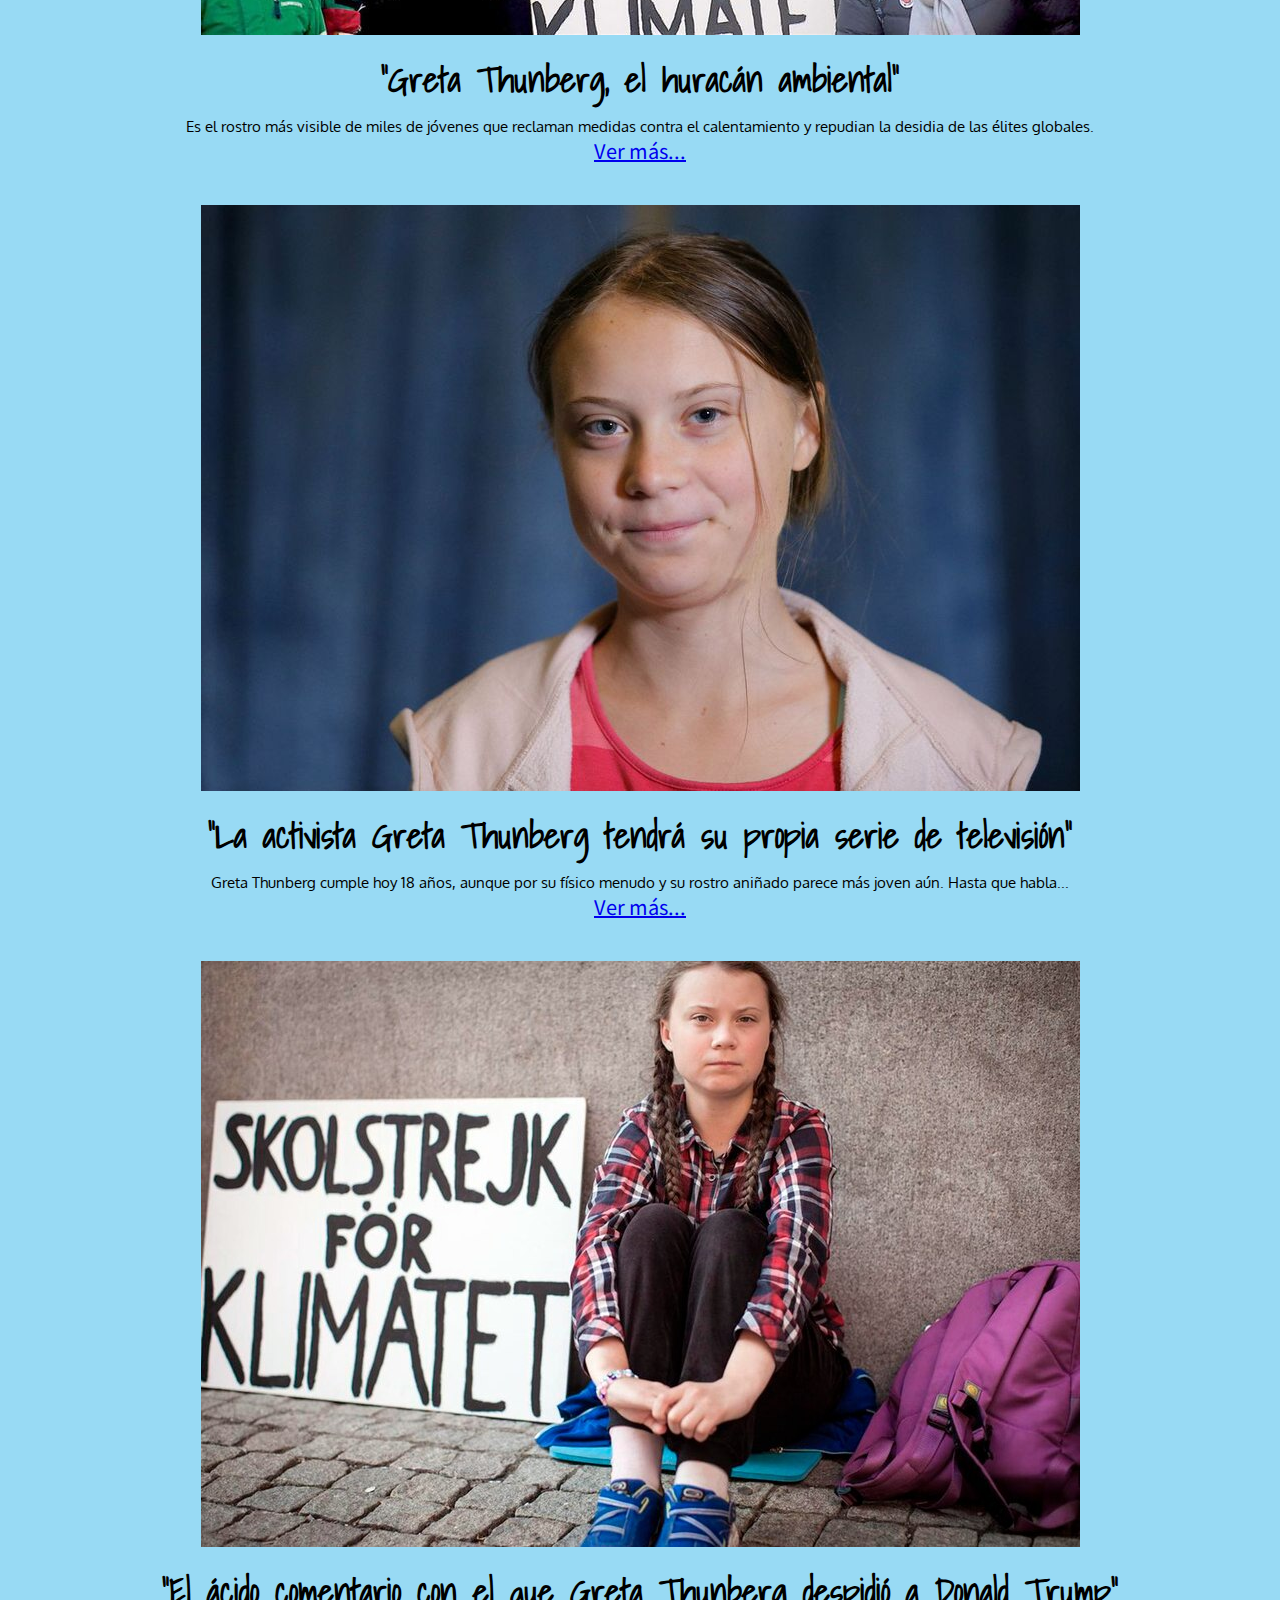
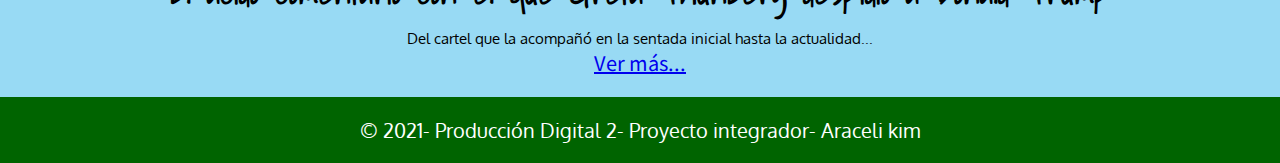
<file: noticias.html>
<!doctype html>
<html lang="en">
  <head>
    <meta charset="utf-8">
    <meta name="viewport" content="width=device-width, initial-scale=1">
    <link href="https://cdn.jsdelivr.net/npm/bootstrap@5.0.2/dist/css/bootstrap.min.css" rel="stylesheet" integrity="sha384-EVSTQN3/azprG1Anm3QDgpJLIm9Nao0Yz1ztcQTwFspd3yD65VohhpuuCOmLASjC" crossorigin="anonymous">
    <title>Greta Thunberg</title>
	<link href="estilos.css" rel="stylesheet" type="text/css">
  </head>
<body class="bodybio">
<header>
<div class="container">
<div class="d-flex justify-content-center">
<div class="float-none">
<div class="position-relative">
<div class="position-absolute top-0 start-0 translate-middle">
</div>
<div class="float-none">
<nav class="navbar navbar-expand-lg navbar-light" style="background-color:darkgreen;">
  <div class="container-fluid">
	  	<a class="navbar-brand" href="index.html">
   <img src="fotopng.png" alt="foto" width="100" height="101">
</a>
    <button class="navbar-toggler" type="button" data-bs-toggle="collapse" data-bs-target="#navbarNav" aria-controls="navbarNav" aria-expanded="false" aria-label="Toggle navigation">
      <span class="navbar-toggler-icon"></span>
    </button>
    <div class="collapse navbar-collapse" id="navbarNav">
      <ul class="navbar-nav">
        <li class="nav-item">
          <a class="nav-link" href="biografia.html">Biografía</a>
        </li>
        <li class="nav-item">
          <a class="nav-link" href="discursos.html">Discursos</a>
        </li>
        <li class="nav-item">
          <a class="nav-link" href="noticias.html">Noticias</a>
        </li>
        <li class="nav-item">
          <a class="nav-link" href="videos.html">Videos</a>
        </li>
		<li class="nav-item">
          <a class="nav-link" href="conectarse.html">Conectarse</a>
        </li>
      </ul>
    </div>
  </div>
</nav>
</div>
</div>
</div>
</div>
</div>
</header>

<div class="container 2">
<div class="row">
<div class="col 2">
<div class="card d">
  <img src="p.jpg" class="card-img-top" alt="p">
  <div class="card-body">
    <h5 class="card-title">¿De qué lado de la Greta estás?</h5>
    <p class="card-text">Greta Thunberg, de 16 años, y otros jóvenes fueron premiados por Amnistía Internacional.Cómo las intervenciones de la joven sueca y los “paros de los viernes”conectan con Billie Eilish y la emergencia climática.</p>
    <a href=" https://www.pagina12.com.ar/218759-de-que-lado-de-la-greta-estas?gclid=Cj0KCQjw5uWGBhCTARIsAL70sLI52__vB3CM4OP4sQgNLbT2n0JOZaB6ED5a9r05A_Y6BS78t0DC5b4aAraREALw_wcB" class="btn btn-primary">Ver más...</a>
  </div>
</div>
</div>
    
	<div class="col 2">
<div class="card d">
  <img src="p3.jpg" class="card-img-top" alt="p">
  <div class="card-body">
    <h5 class="card-title">"Greta Thunberg, el huracán ambiental"</h5>
    <p class="card-text">Es el rostro más visible de miles de jóvenes que reclaman medidas contra el calentamiento y repudian la desidia de las élites globales.</p>
    <a href= "https://www.lanacion.com.ar/opinion/greta-thunberg-el-huracan-ambiental-nid2228658/" class="btn btn-primary">Ver más...</a>
  </div>
</div>
</div>
	
<div class="col 2">
<div class="card d">
  <img src="p2.jpg" class="card-img-top" alt="p">
  <div class="card-body">
    <h5 class="card-title">“La activista Greta Thunberg tendrá su propia serie de televisión”</h5>
    <p class="card-text">Greta Thunberg cumple hoy 18 años, aunque por su físico menudo y su rostro aniñado parece más joven aún. Hasta que habla...</p>
    <a href= "https://www.lanacion.com.ar/el-mundo/greta-thunberg-la-nacion-nadie-es-demasiado-nid2558661/" class="btn btn-primary">Ver más...</a>
  </div>
</div>
</div>
    
<div class="col 2">
<div class="card">
  <img src="p4.jpg" class="card-img-top" alt="p">
  <div class="card-body">
    <h5 class="card-title">"El ácido comentario con el que Greta Thunberg despidió a Donald Trump"</h5>
    <p class="card-text">Del cartel que la acompañó en la sentada inicial hasta la actualidad...</p>
    <a href= "https://www.lanacion.com.ar/el-mundo/el-acido-comentario-greta-thunberg-despidio-donald-nid2577081/" class="btn btn-primary">Ver más...</a>
  </div>
</div>
</div>

	
</div>
</div>
	


	
	
	
	
<script src="https://cdn.jsdelivr.net/npm/bootstrap@5.0.2/dist/js/bootstrap.bundle.min.js" integrity="sha384-MrcW6ZMFYlzcLA8Nl+NtUVF0sA7MsXsP1UyJoMp4YLEuNSfAP+JcXn/tWtIaxVXM" crossorigin="anonymous"></script>
</body>
<footer>&copy 2021- Producción Digital 2- Proyecto integrador- Araceli kim</footer>
</html>
</file>
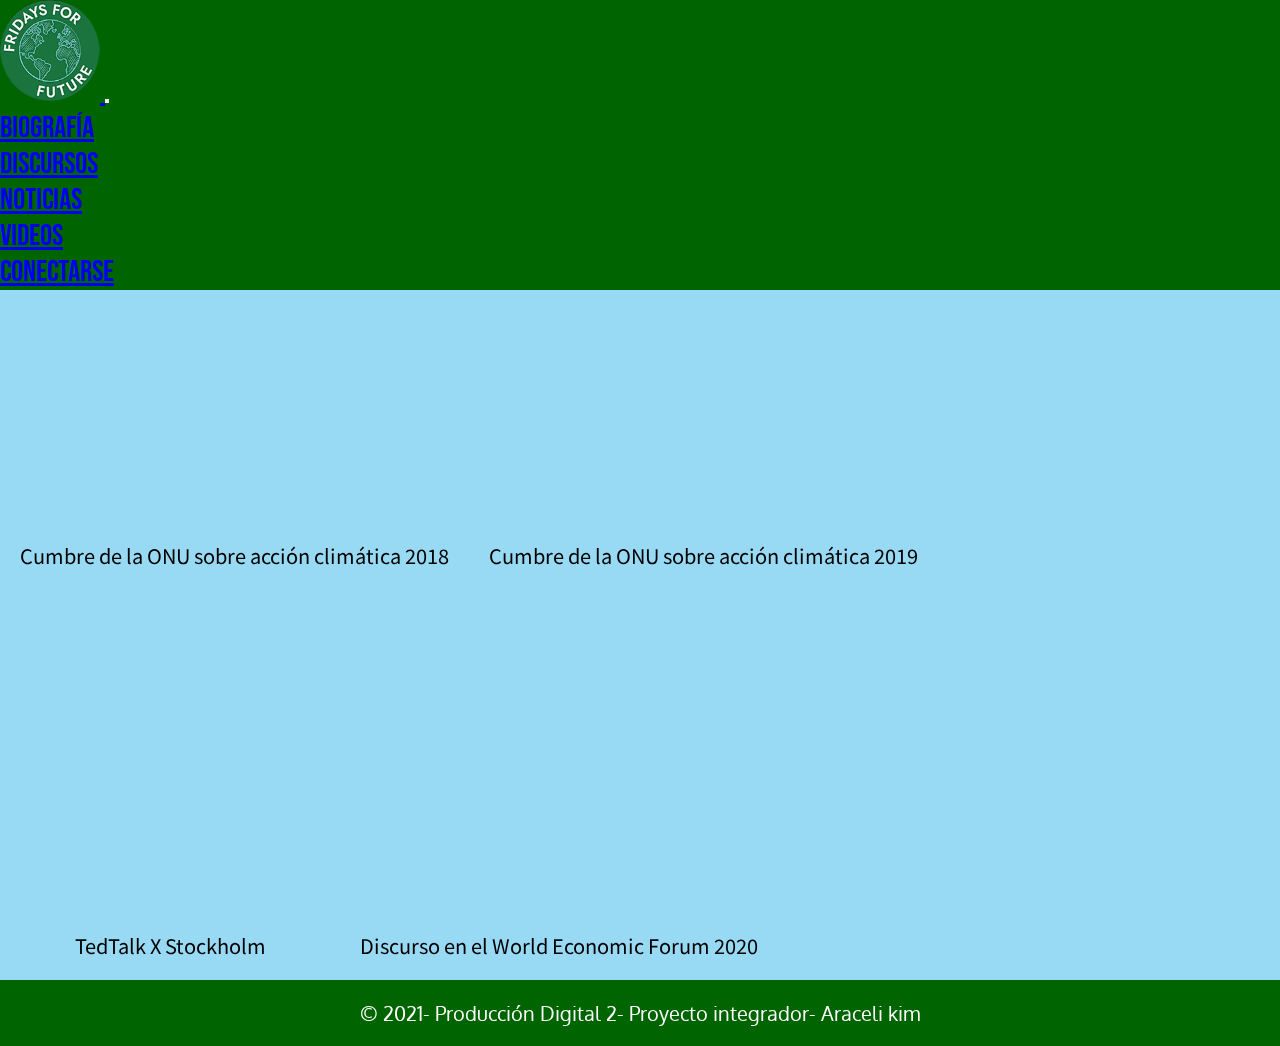
<file: videos.html>
<!doctype html>
<html lang="en">
  <head>
    <meta charset="utf-8">
    <meta name="viewport" content="width=device-width, initial-scale=1">
    <link href="https://cdn.jsdelivr.net/npm/bootstrap@5.0.2/dist/css/bootstrap.min.css" rel="stylesheet" integrity="sha384-EVSTQN3/azprG1Anm3QDgpJLIm9Nao0Yz1ztcQTwFspd3yD65VohhpuuCOmLASjC" crossorigin="anonymous">
    <title>Greta Thunberg</title>
	<link href="estilos.css" rel="stylesheet" type="text/css">
  </head>
<body class="bodybio">
<header>
<div class="container">
<div class="d-flex justify-content-center">
<div class="float-none">
<div class="position-relative">
<div class="position-absolute top-0 start-0 translate-middle">
</div>
<div class="float-none">
<nav class="navbar navbar-expand-lg navbar-light" style="background-color:darkgreen;">
  <div class="container-fluid">
	  	<a class="navbar-brand" href="index.html">
   <img src="fotopng.png" alt="foto" width="100" height="101">
</a>
    <button class="navbar-toggler" type="button" data-bs-toggle="collapse" data-bs-target="#navbarNav" aria-controls="navbarNav" aria-expanded="false" aria-label="Toggle navigation">
      <span class="navbar-toggler-icon"></span>
    </button>
    <div class="collapse navbar-collapse" id="navbarNav">
      <ul class="navbar-nav">
        <li class="nav-item">
          <a class="nav-link" href="biografia.html">Biografía</a>
        </li>
        <li class="nav-item">
          <a class="nav-link" href="discursos.html">Discursos</a>
        </li>
        <li class="nav-item">
          <a class="nav-link" href="noticias.html">Noticias</a>
        </li>
        <li class="nav-item">
          <a class="nav-link" href="videos.html">Videos</a>
        </li>
		<li class="nav-item">
          <a class="nav-link" href="conectarse.html">Conectarse</a>
        </li>
      </ul>
    </div>
  </div>
</nav>
</div>
</div>
</div>
</div>
</div>
</header>

<div class="container 4">
  <div class="video">
    <div class="col">
      <iframe width="90%" height="315" src="https://www.youtube.com/embed/wYr3DNWcFO0" title="YouTube video player" frameborder="0" allow="accelerometer; autoplay; clipboard-write; encrypted-media; gyroscope; picture-in-picture" allowfullscreen></iframe><p class="vid">Cumbre de la ONU sobre acción climática 2018</p>
    </div>
    <div class="col">
      <iframe width="90%" height="315" src="https://www.youtube.com/embed/aifzyrW6FZI" title="YouTube video player" frameborder="0" allow="accelerometer; autoplay; clipboard-write; encrypted-media; gyroscope; picture-in-picture" allowfullscreen></iframe><p class="vid">Cumbre de la ONU sobre acción climática 2019</p>
    </div>
	</div>
	<div class="video">
    <div class="col">
      <iframe width="90%" height="315" src="https://www.youtube.com/embed/AMo4TnYMR0c" title="YouTube video player" frameborder="0" allow="accelerometer; autoplay; clipboard-write; encrypted-media; gyroscope; picture-in-picture" allowfullscreen></iframe><p class="vid">TedTalk X Stockholm</p>
    </div>
	  <div class="col">
      <iframe width="90%" height="315" src="https://www.youtube.com/embed/BlvE-p_zaAg" title="YouTube video player" frameborder="0" allow="accelerometer; autoplay; clipboard-write; encrypted-media; gyroscope; picture-in-picture" allowfullscreen></iframe><p class="vid">Discurso en el World Economic Forum 2020</p>
    </div>
  </div>
</div>
	


	
	
	
	
<script src="https://cdn.jsdelivr.net/npm/bootstrap@5.0.2/dist/js/bootstrap.bundle.min.js" integrity="sha384-MrcW6ZMFYlzcLA8Nl+NtUVF0sA7MsXsP1UyJoMp4YLEuNSfAP+JcXn/tWtIaxVXM" crossorigin="anonymous"></script>
</body>
<footer>&copy 2021- Producción Digital 2- Proyecto integrador- Araceli kim</footer>
</html>
</file>
<file: estilos.css>
@import url('https://fonts.googleapis.com/css2?family=Bebas+Neue&family=Noto+Sans+JP:wght@500&family=Oxygen:wght@300&family=Shadows+Into+Light&display=swap');
*{margin: 0; padding: 0;}
.container{font-family:'bebas neue';font-size: 30px;}
body{background-color: darkgreen;}
footer{text-align: center; font-size: 20px;font-family: 'oxygen'; color: white; padding: 20px; background-color: darkgreen; }
.conect{text-align: center; font-size: 20px;font-family: 'oxygen'; color: white; padding: 20px; background-color: darkgreen; width: 100%; height: 81px; position: absolute; bottom: 0;left: 0;}
.nav-link:hover{color: whitesmoke;background-color:white;transform: scale(1.25);}
.translate-middle {transform: translate(-300%,100%)!important;}
header{width: 100%;background: url('foto4.jpg') center center no-repeat;position:relative;height:200px;background-position-x:0px;background-attachment: scroll;}
.titulo{font-size: 45px; font-family: 'shadows into light'; color: white;animation-name:txt;animation-duration: 3s;animation-delay: 0s;animation-fill-mode: forwards;position: relative;margin-right: 20px;padding-left: 20px;padding: 10px; text-align: center;}
.bodybio{background-color: #98daf4;}
.p1{background-color: white; padding: 40px; margin-left: 20px;text-align: center; font-family: 'oxygen';}
.coll{padding: 80px;padding: 10px;background-color: transparent;position: relative; animation-name: boton;animation-duration: 3s;text-decoration: none;transition: 1.5s;}
.p2{text-align: center; font-size: 30px; color:#98daf4; padding: 15px; background-color: white;font-family:'noto sans jp';margin-left: 20px;}
.img2{margin-bottom: 70px;}
.card-title{text-align: center; font-size: 35px; font-family:'shadows into light';padding: 10px;background-color: transparent;position: relative; animation-name: boton;animation-duration: 3s;text-decoration: none;transition: 1.5s;}
.card-text{text-align: center; font-size: 15px; font-family: 'oxygen';}
.col{padding: 20px; justify-content: center; text-align: center; font-family: 'noto sans jp'; font-size: 20px;}
.sus{text-align: center; font-size: 30px; font-family: 'noto sans jp';padding: 20px;}
.bio{display: flex; flex-wrap: wrap; flex-direction: row;}
.video{display: flex;flex-direction: row; flex-wrap: wrap;}

@keyframes txt{ 
	0%{transform: translateX(-400px);color: transparent;}
	100%{transform: translateX(0px);}
}

@keyframes boton{
	0%{color: transparent;background-color: transparent;}
	100%{}
}

@media (max-width:560px){
	
	.colcontainer{ width: 80%;}
	.img2{width: 100%}
	.colcontainerp{width: 80%;}
	.p1.p2{width: 100%;}
	.bio{flex-direction: column; flex-wrap: nowrap;}
	.container2{width: 80%;}
	.col2{width: 100%; padding: 20px;}
	.cardd{width: 100%;}
	.video{flex-direction: column;flex-wrap: nowrap;}
	.container4{width: 80%;}
}
</file>
<file: estiloo.css>
@import url('https://fonts.googleapis.com/css2?family=Montserrat&family=Noto+Sans+KR:wght@500&family=Ubuntu:wght@700&display=swap');
* {margin: 0; padding: 0;}
html{font-family: 'Montserrat', sans-serif;font-family: 'Noto Sans KR', sans-serif;font-family: 'Ubuntu', sans-serif;}
header{background-size: 200%;background-color:#4e87cc;text-align: right; font-size: 25px;padding: 20px;}

body{font-family: Constantia, "Lucida Bright", "DejaVu Serif", Georgia, "serif"; background-color: #99c675;margin: auto;display: block;flex-direction:column;}

#contenedor{width: 80%;margin: auto;}

.imgheader{width: 30%;display: block; margin:auto; padding: 20px;}

.texto1{display: flex;align-items: center;justify-content: center;flex-direction: column;margin-top:5%;margin-bottom: 5%; font-size: 20px;}

.h{font-family: 'Ubuntu', sans-serif; font-size: 25px;margin: 20px;text-align:center; color:#4e87cc;}

.p{font-size: 20px;font-family: 'Noto Sans KR', sans-serif; margin: 10px; text-align:center;text-decoration: underline;}

.div{display: flex;flex-direction:row;justify-content: space-around; text-align: center;}

li{list-style-type:circle; list-style-position:inherit;text-align:center;font-size: 20px;font-family: 'Montserrat', sans-serif;}

a{padding: 15px;}

h1{font-style: oblique; color:#4e87cc;font-family: 'Ubuntu', sans-serif;}

.txt{animation-name:txt;animation-duration: 3s;animation-delay: 0s;animation-fill-mode: forwards;position: relative;margin-right: 20px;padding-left: 20px;padding: 10px; text-align: center;}

.boton{padding: 10px;background-color: transparent;position: relative; animation-name: boton;animation-duration: 3s;text-decoration: none;transition: 1.5s;}

.boton:hover{color: whitesmoke;background-color: transparent;transform: scale(1.25);}

.footer{background-color: #4e87cc; text-align: center;font-size: 20px;padding: 20px;border-top: 2px;margin-top: 25px;}

.dos,.uno,.tres{padding: 20px;}
.greta{text-align: center; font-size: 30px; font-family: 'montserrat';font-style: oblique;}

@keyframes txt{ 
	0%{transform: translateX(-500px);color: transparent;}
	100%{transform: translateX(0px);}
}
@keyframes boton{
	0%{color: transparent;background-color: transparent;}
	100%{}
}
@media (max-width:560px){
	.datos{margin: auto;width: 100%; text-align: center;}
	.imgheader{width: 70%;}
	.uno,.dos,.tres{margin: auto;width: 98%;padding-top: 20px;}
	.div{text-align: center;}
	.p{text-align: center;}
	li,.h{text-align: center;}
	header{text-align: center;}
	.caja2columnas{text-align: center; width: 100%;}
	.div{display: flex;flex-direction: column;margin: auto;}

	
}
@media screen and (min-width: 560px) and (max-width: 960px){
	.imgheader{width: 40%;}
	.datos{margin: auto;width: 98%;text-align: center;}
	.uno,.dos,.tres{margin: auto;width: 98%;padding-top: 20px;}
	.div{text-align: center;}
	.p{text-align: center;}
	li,.h{text-align: center;}
	header{text-align: center;}
	.caja2columnas{text-align:center; width: 100%;}
	.div{display: flex;flex-direction: column;margin: auto;}

	
}
</file>
<file: estilo.css>
* {margin: 0; padding: 0;}
body {background-color: #99c675; background-size: 200%; color:black;  font-family: Cambria, "Hoefler Text", "Liberation Serif", Times, "Times New Roman", "serif"; font-size: 25px;}
header {color:black;text-align: left;font-size: 30px;background-color: #4e87cc; background-size: 150%;}
nav {background-color:#4e87cc; }
nav ul{ list-style: none;text-align: right;}
nav ul li {display: inline;}
nav ul li a {background-color: #4e87cc; color: black; text-decoration:none;display: inline-block; padding: 20px;}
nav ul li a:hover {background-color: white; color: black;}
.greta{float: left; padding: 20px;font-size: 40px;}
.slider-container .left, .slider-container .right { position: absolute; top: 50%; left: 0; padding: 20px 10px; border: none; font-size: 30px;}
.slider-container .right { right: 0; left: inherit;}
.slider-container .mySlides, .slider-container img.mySlides {width: 100%;}
.slider-container{width: 100%;position: relative;}
.texto{margin: 40px;display: flex;width: 50%;float:right;}
.imgheader{width: 50%;display: flex; margin: 40px;}
footer{ text-align: center;padding:20px; border-top:1px; bottom: 0; }
.dis{text-align: center justify;font-size: 20px;margin: 20px;}
.titulo{text-align: center;font-size: 30px;padding: 20px;}
.columna{ display: flex;flex-flow: wrap; text-align: center;}
.caja3columnas {background-color:#99c675;width: 32.3%;display: block;float: left;margin: 10px;}
.caja3columnas {background-color:#99c675;width: 32.3%;display: block;float: left;margin: 10px;}
</file>
